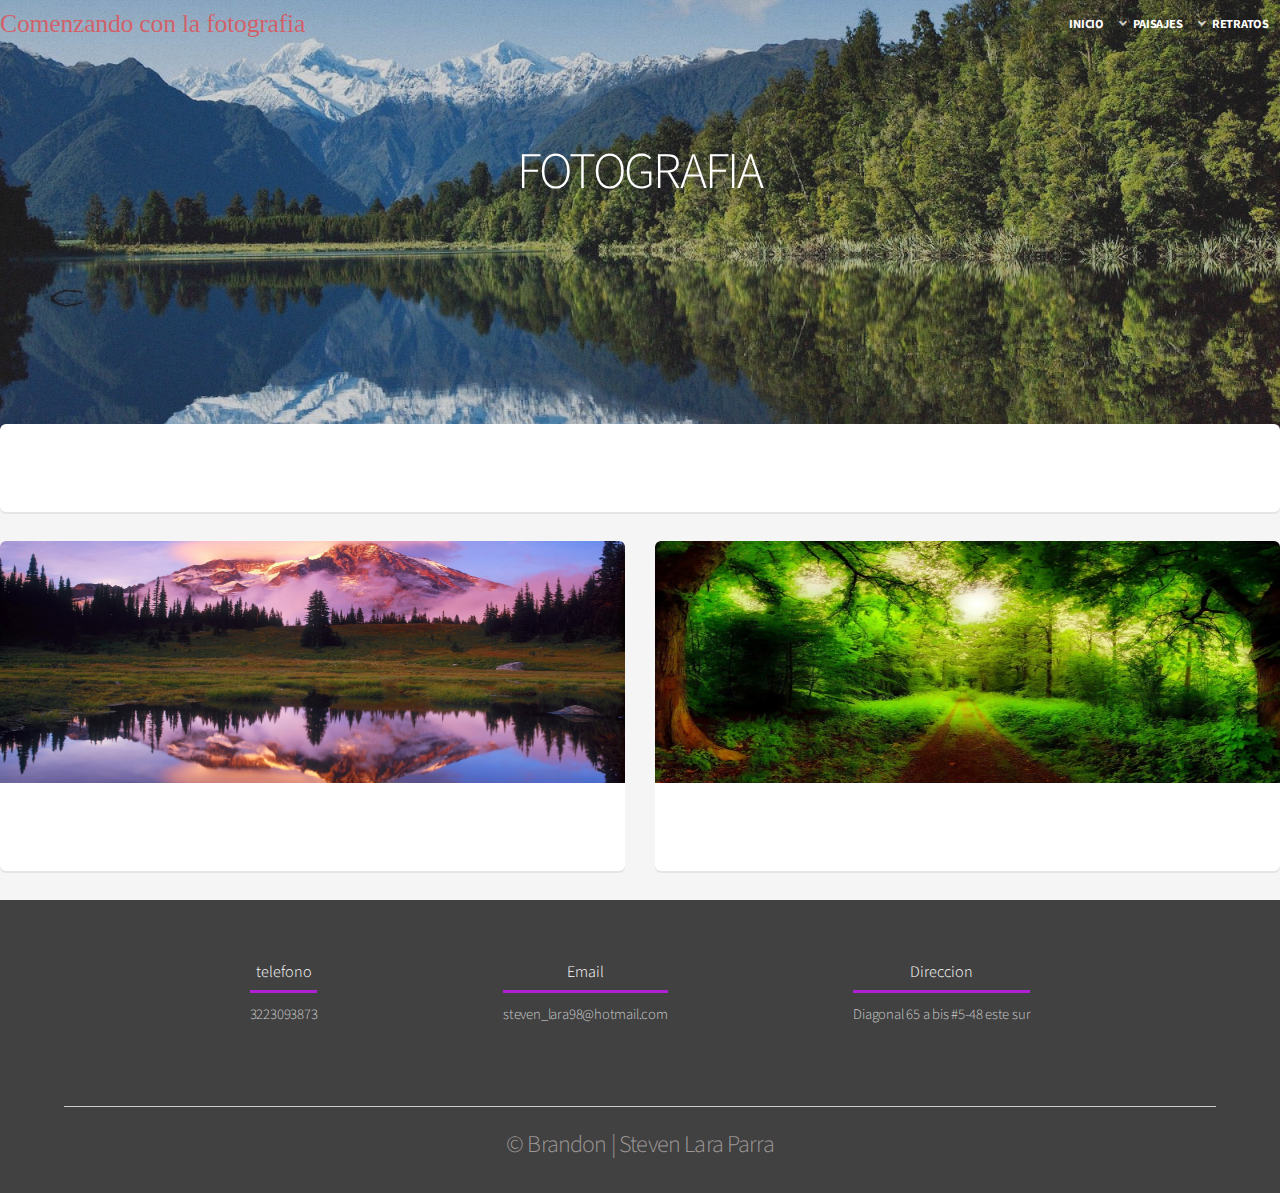
<file: INTENTO 3 EVALUACION CSS FINAL/index.html>
<!DOCTYPE HTML>
<html>
	<head>
		<title>Comenzando con la fotografia</title>
		<meta charset="utf-8" />
		<meta name="viewport" content="width=device-width, initial-scale=1, user-scalable=no" />
		<link rel="stylesheet" href="assets/css/main.css" />
	</head>
	<body class="landing is-preload">
		<div id="page-wrapper">

			<!-- Header -->
				<header id="header" class="alt">
					<a href="index.html" class="logo">Comenzando con la fotografia</a>
					
					<nav id="nav">
						<ul>
							<li><a href="index.html">Inicio</a></li>
							<li>
								<a href="paisajes.html" class="icon solid fa-angle-down">Paisajes</a>
							</li>
							<li>
								<a href="retratos.html" class="icon solid fa-angle-down">Retratos</a>
						  </li>
						</ul>
					</nav>
				</header>

			<!-- Banner -->
		  <section id="banner">
					<h2>FOTOGRAFIA</h2>
			<p></p>
</section>

			<!-- Main -->
				<section id="main" class="container">

					
						<span class="image featured"></span>
					</section>

					<section class="box special features"> </section>

					<div class="row">
						<div class="col-6 col-12-narrower">

							<section class="box special">
								<span class="image featured"><img src="images/4.jpg" alt="" width="432" height="242"  /></span>
								
								
								<ul class="actions special">
								  <li></li>
							  </ul>
						  </section>

						</div>
						<div class="col-6 col-12-narrower">

							<section class="box special">
								<span class="image featured"><img src="images/1.webp" alt="" width="432" height="242" /></span>
								
								
								<ul class="actions special">
								  <li></li>
							  </ul>
						  </section>

						</div>
					</div>
			<footer>
        <div class="contenedor-footer">
            <div class="content-foo">
                <h4>telefono</h4>
                <p>3223093873</p>
            </div>
            <div class="content-foo">
                <h4>Email</h4>
                <p>steven_lara98@hotmail.com</p>
            </div>
            <div class="content-foo">
                <h4>Direccion</h4>
                <p>Diagonal 65 a bis #5-48 este sur</p>
            </div>
        </div>
        <h2 class="titulo-final">&copy; Brandon | Steven Lara Parra</h2>
    </footer>

				</section>

			<!-- CTA -->
			<!-- Footer -->
		</div>

		<!-- Scripts -->
			<script src="assets/js/jquery.min.js"></script>
			<script src="assets/js/jquery.dropotron.min.js"></script>
			<script src="assets/js/jquery.scrollex.min.js"></script>
			<script src="assets/js/browser.min.js"></script>
			<script src="assets/js/breakpoints.min.js"></script>
			<script src="assets/js/util.js"></script>
			<script src="assets/js/main.js"></script>

	</body>
</html>
</file>
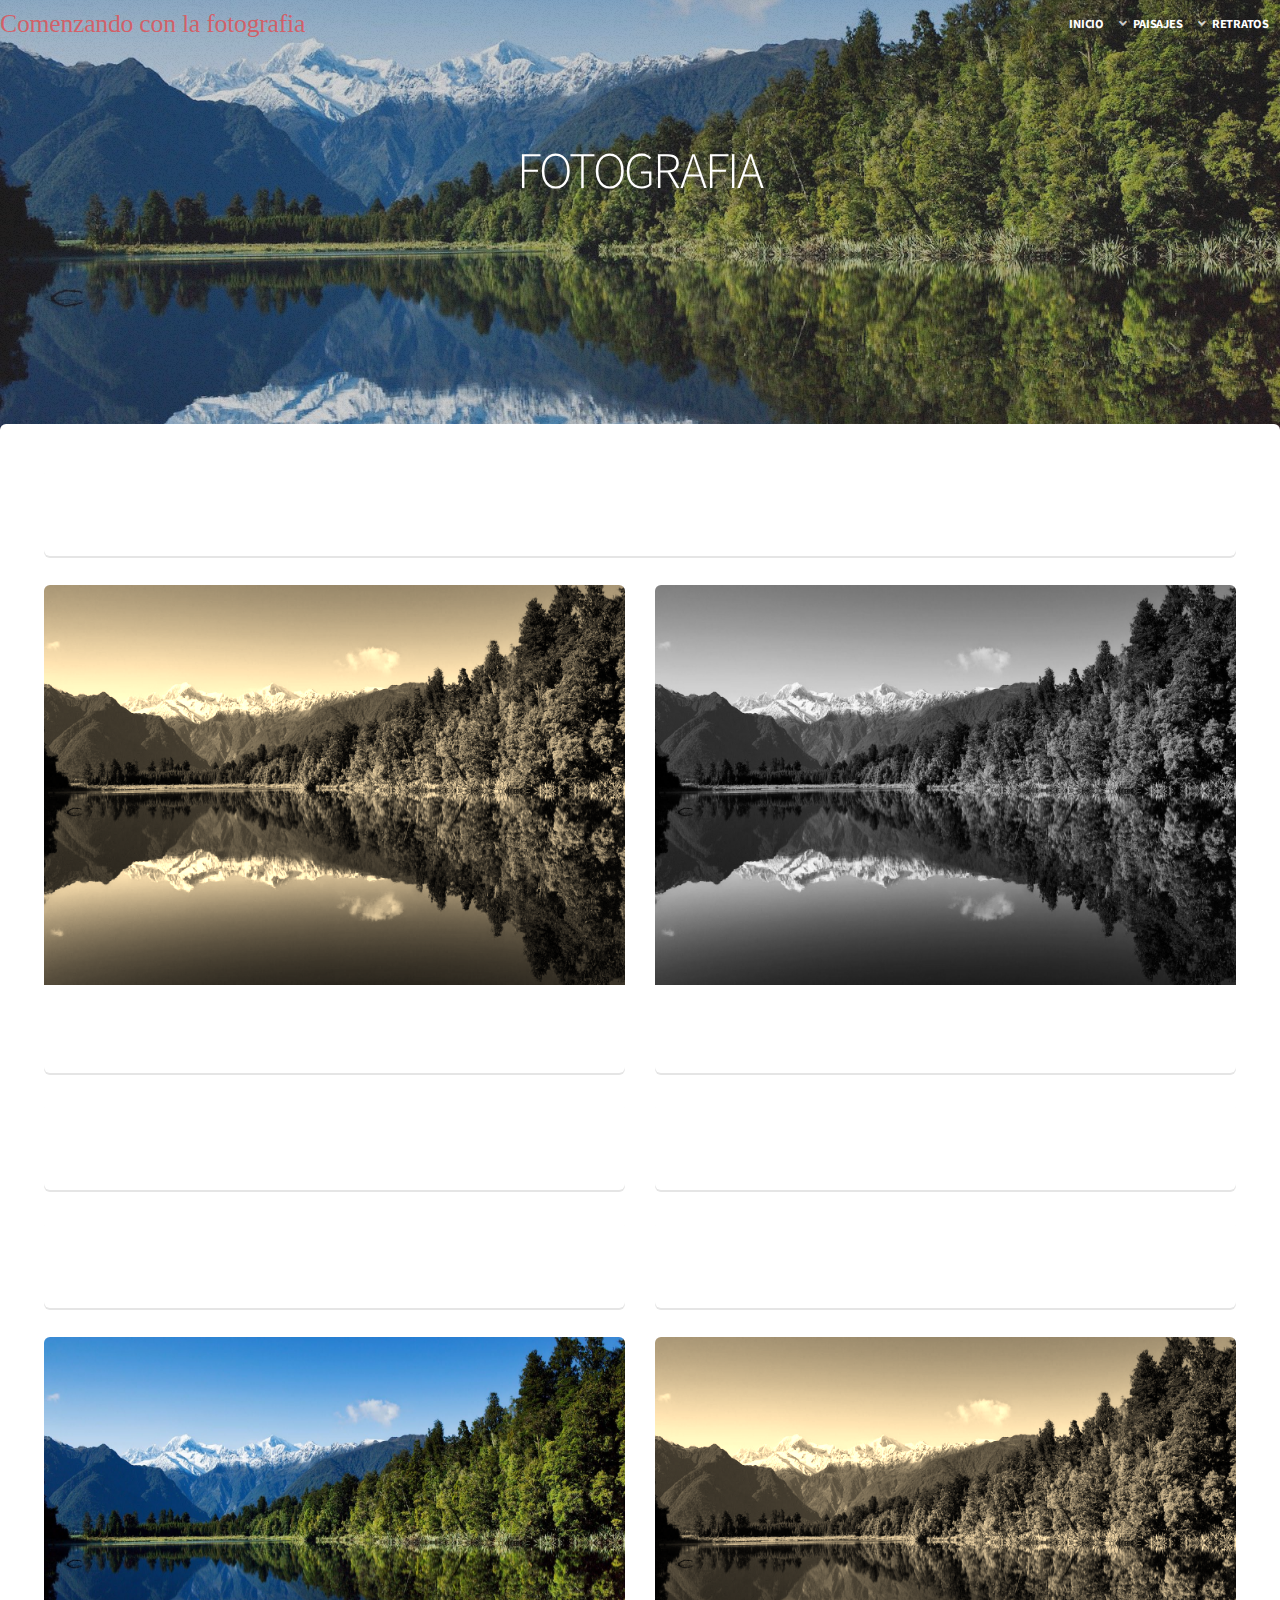
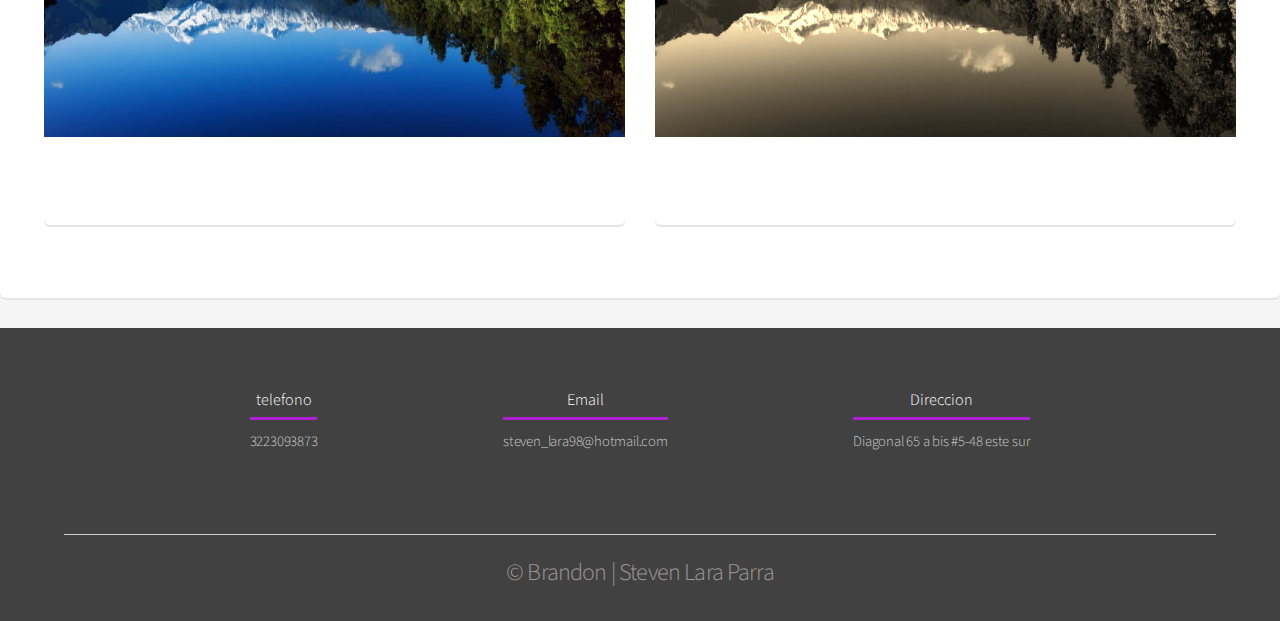
<file: INTENTO 3 EVALUACION CSS FINAL/paisajes.html>
<!DOCTYPE HTML>
<html>
	<head>
		<title>Comenzando con la fotografia</title>
		<meta charset="utf-8" />
		<meta name="viewport" content="width=device-width, initial-scale=1, user-scalable=no" />
		<link rel="stylesheet" href="assets/css/main.css" />
	</head>
	<body class="landing is-preload">
		<div id="page-wrapper">

			<!-- Header -->
				<header id="header" class="alt">
					<a href="index.html" class="logo">Comenzando con la fotografia</a>
					
					<nav id="nav">
						<ul>
							<li><a href="index.html">Inicio</a></li>
							<li>
								<a href="paisajes.html" class="icon solid fa-angle-down">Paisajes</a>
							</li>
							<li>
								<a href="retratos.html" class="icon solid fa-angle-down">Retratos</a>
						  </li>
						</ul>
						
					</nav>
				</header>

			<!-- Banner -->
		  <section id="banner">
					<h2>FOTOGRAFIA</h2>
			<p></p>
</section>

			<!-- Main -->
				<section id="main" class="container">

					
						<span class="image featured"></span>
					</section>

					<section class="box special features">
					<section class="box special features"> </section>

					<div class="row">
<div class="col-6 col-12-narrower">

		<section class="box special">
								<span class="image featured"><img src="images/banner.jpg" alt="" width="200" height="400" class="sepia" /></span>
								
								
		  <ul class="actions special">
								  <li></li>
							  </ul>
						  </section>
							
							
							
						<section class="box special">
								<span class="image featured"></span>
								
								
								<ul class="actions special">
								  <li></li>
						  </ul>
	  </section>
							<section class="box special">
								<span class="image featured"></span>
								
								
								<ul class="actions special">
								  <li></li>
							  </ul>
	  </section>
								<section class="box special">
								<span class="image featured"><img src="images/banner.jpg" alt="" width="200" height="400"  /></span>
								
								
								<ul class="actions special">
								  <li></li>
							  </ul>
						  </section>

						</div>
						<div class="col-6 col-12-narrower">

							<section class="box special">
								<span class="image featured"><img src="images/banner.jpg" alt="" width="200" height="400" class="gris" /></span>
								
								
							  <ul class="actions special">
								  <li></li>
							  </ul>
						  </section>
							
							
							
						<section class="box special">
								<span class="image featured"></span>
								
								
								<ul class="actions special">
								  <li></li>
						  </ul>
						  </section>
							<section class="box special">
								<span class="image featured"></span>
								
								
								<ul class="actions special">
								  <li></li>
							  </ul>
						  </section>
							<section class="box special">
								<span class="image featured"><img src="images/banner.jpg" alt="" width="200" height="400" class="sepia" /></span>
								
								
							  <ul class="actions special">
								  <li></li>
							  </ul>
						  </section>

						</div>
					</div>
			</section>
<footer>
    <div class="contenedor-footer">
            <div class="content-foo">
                <h4>telefono</h4>
                <p>3223093873</p>
            </div>
            <div class="content-foo">
                <h4>Email</h4>
                <p>steven_lara98@hotmail.com</p>
            </div>
            <div class="content-foo">
                <h4>Direccion</h4>
                <p>Diagonal 65 a bis #5-48 este sur</p>
            </div>
        </div>
        <h2 class="titulo-final">&copy; Brandon | Steven Lara Parra</h2>
    </footer>

				</section>

			<!-- CTA -->
			<!-- Footer -->
		</div>

		<!-- Scripts -->
			<script src="assets/js/jquery.min.js"></script>
			<script src="assets/js/jquery.dropotron.min.js"></script>
			<script src="assets/js/jquery.scrollex.min.js"></script>
			<script src="assets/js/browser.min.js"></script>
			<script src="assets/js/breakpoints.min.js"></script>
			<script src="assets/js/util.js"></script>
			<script src="assets/js/main.js"></script>

	</body>
</html>
</file>
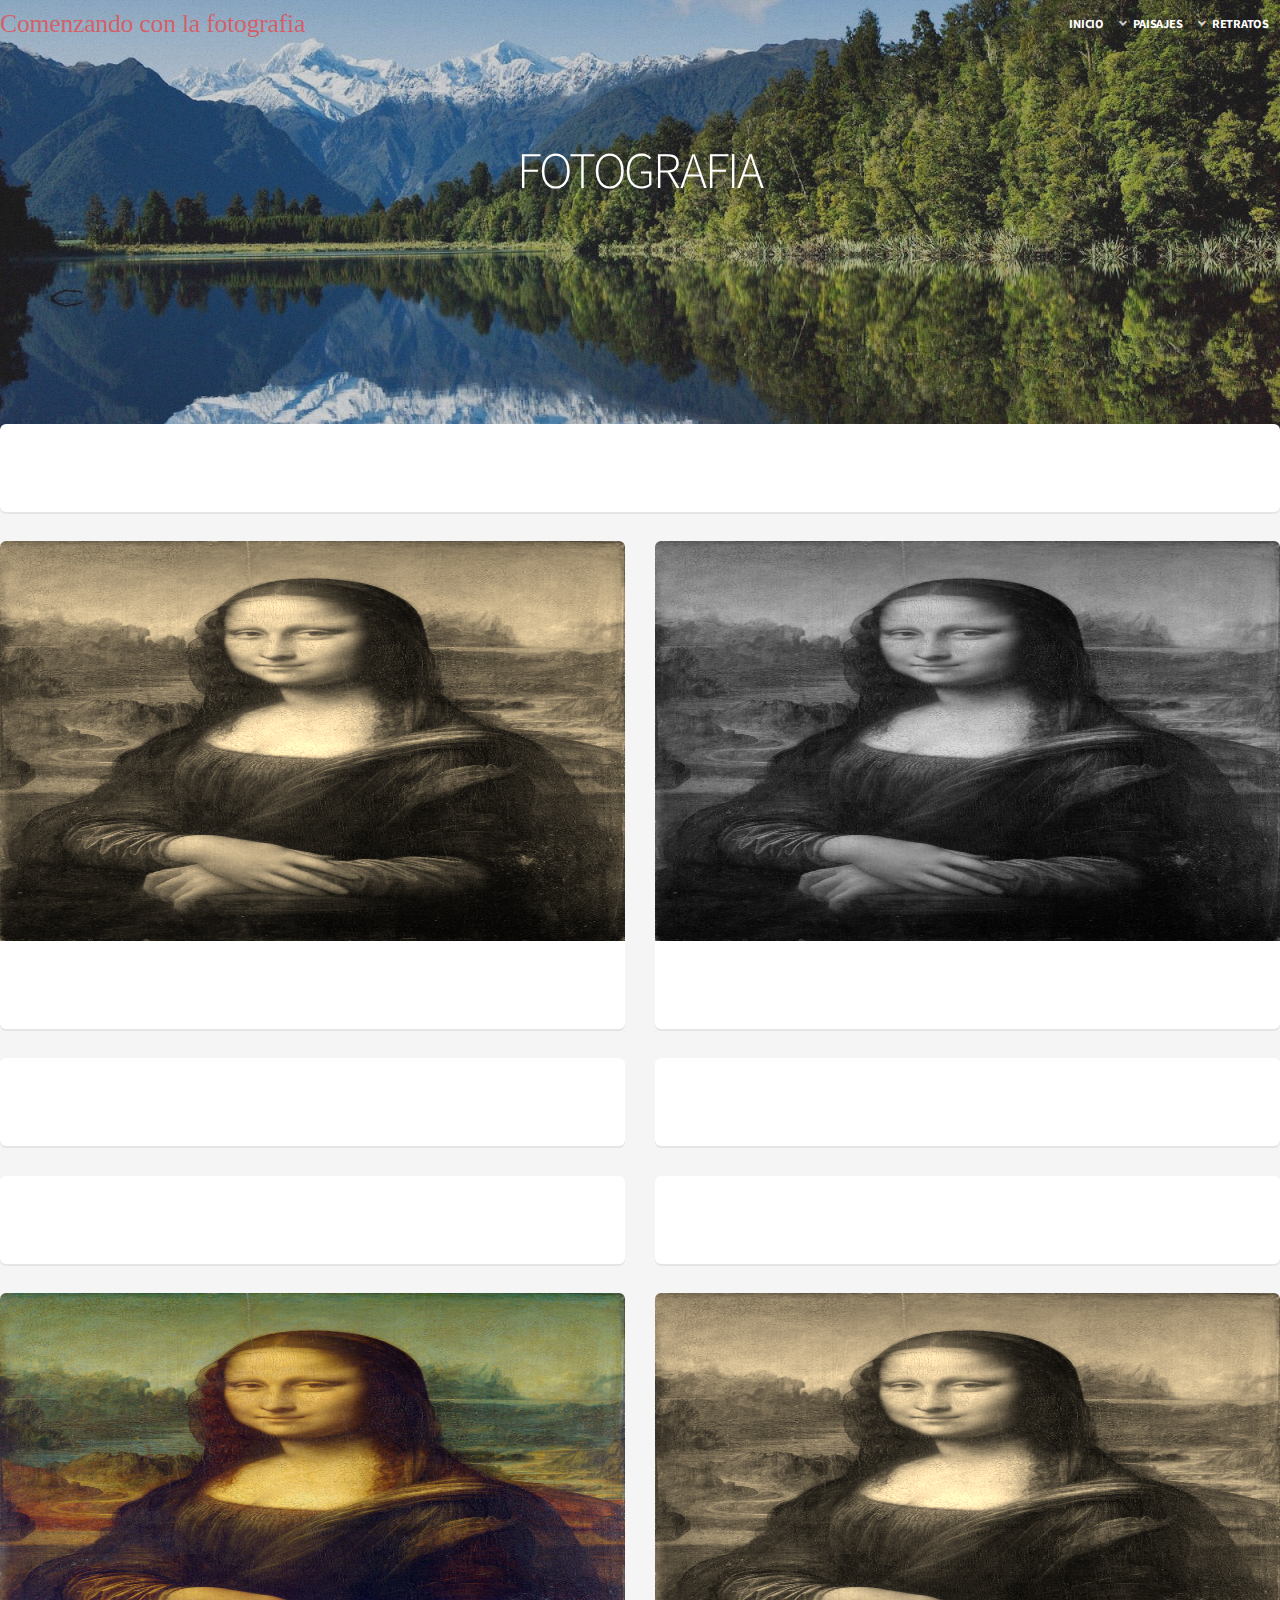
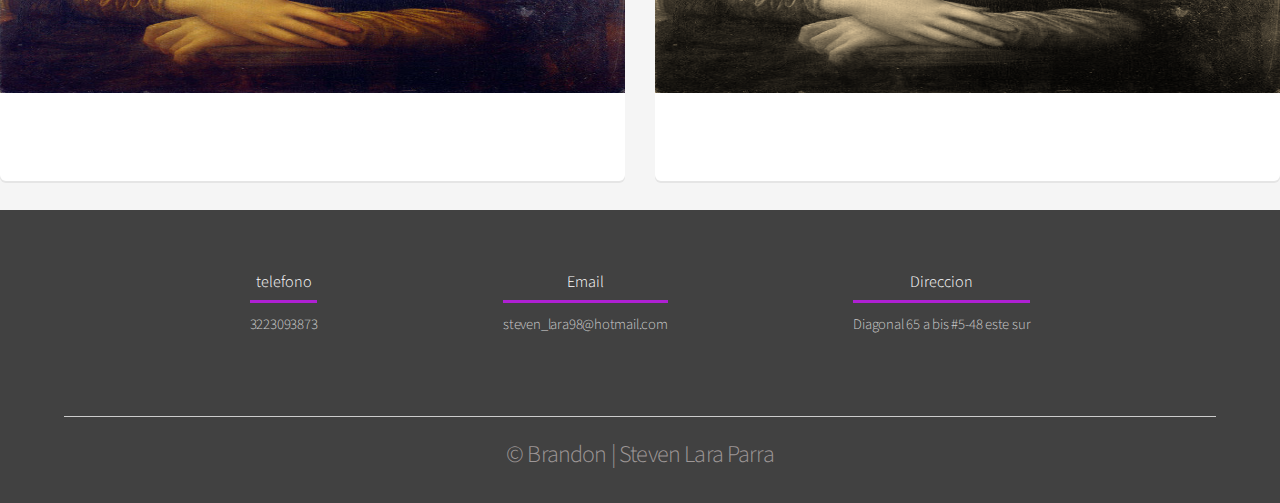
<file: INTENTO 3 EVALUACION CSS FINAL/retratos.html>
<!DOCTYPE HTML>
<!--
	Alpha by HTML5 UP
	html5up.net | @ajlkn
	Free for personal and commercial use under the CCA 3.0 license (html5up.net/license)
-->
<html>
	<head>
		<title>Comenzando con la fotografia</title>
		<meta charset="utf-8" />
		<meta name="viewport" content="width=device-width, initial-scale=1, user-scalable=no" />
		<link rel="stylesheet" href="assets/css/main.css" />
	</head>
	<body class="landing is-preload">
		<div id="page-wrapper">

			<!-- Header -->
				<header id="header" class="alt">
					<a href="index.html" class="logo">Comenzando con la fotografia</a>
					
					<nav id="nav">
						<ul>
							<li><a href="index.html">Inicio</a></li>
							<li>
								<a href="paisajes.html" class="icon solid fa-angle-down">Paisajes</a>
							</li>
							<li>
								<a href="retratos.html" class="icon solid fa-angle-down">Retratos</a>
						  </li>
						</ul>
					</nav>
				</header>

			<!-- Banner -->
		  <section id="banner">
					<h2>FOTOGRAFIA</h2>
			<p></p>
</section>

			<!-- Main -->
				<section id="main" class="container">

					
						<span class="image featured"></span>
					</section>

					<section class="box special features"> </section>

					<div class="row">
<div class="col-6 col-12-narrower">

		<section class="box special">
								<span class="image featured"><img src="images/mona1.jpg" alt="" width="200" height="400" class="sepia" /></span>
								
								
		  <ul class="actions special">
								  <li></li>
							  </ul>
						  </section>
							
							
							
						<section class="box special">
								<span class="image featured"></span>
								
								
								<ul class="actions special">
								  <li></li>
						  </ul>
	  </section>
							<section class="box special">
								<span class="image featured"></span>
								
								
								<ul class="actions special">
								  <li></li>
							  </ul>
	  </section>
								<section class="box special">
								<span class="image featured"><img src="images/mona1.jpg" alt="" width="200" height="400"  /></span>
								
								
								<ul class="actions special">
								  <li></li>
							  </ul>
						  </section>

						</div>
						<div class="col-6 col-12-narrower">

							<section class="box special">
								<span class="image featured"><img src="images/mona1.jpg" alt="" width="200" height="400" class="gris" /></span>
								
								
							  <ul class="actions special">
								  <li></li>
							  </ul>
						  </section>
							
							
							
						<section class="box special">
								<span class="image featured"></span>
								
								
								<ul class="actions special">
								  <li></li>
						  </ul>
						  </section>
							<section class="box special">
								<span class="image featured"></span>
								
								
								<ul class="actions special">
								  <li></li>
							  </ul>
						  </section>
							<section class="box special">
								<span class="image featured"><img src="images/mona1.jpg" alt="" width="200" height="400" class="sepia" /></span>
								
								
							  <ul class="actions special">
								  <li></li>
							  </ul>
						  </section>

						</div>
					</div>
			<footer>
        <div class="contenedor-footer">
            <div class="content-foo">
                <h4>telefono</h4>
                <p>3223093873</p>
            </div>
            <div class="content-foo">
                <h4>Email</h4>
                <p>steven_lara98@hotmail.com</p>
            </div>
            <div class="content-foo">
                <h4>Direccion</h4>
                <p>Diagonal 65 a bis #5-48 este sur</p>
            </div>
        </div>
        <h2 class="titulo-final">&copy; Brandon | Steven Lara Parra</h2>
    </footer>

				</section>

			<!-- CTA -->
			<!-- Footer -->
		</div>

		<!-- Scripts -->
			<script src="assets/js/jquery.min.js"></script>
			<script src="assets/js/jquery.dropotron.min.js"></script>
			<script src="assets/js/jquery.scrollex.min.js"></script>
			<script src="assets/js/browser.min.js"></script>
			<script src="assets/js/breakpoints.min.js"></script>
			<script src="assets/js/util.js"></script>
			<script src="assets/js/main.js"></script>

	</body>
</html>
</file>
<file: INTENTO 3 EVALUACION CSS FINAL/assets/css/main.css>
@import url("fontawesome-all.min.css");
@import url("https://fonts.googleapis.com/css?family=Source+Sans+Pro:300,400,300italic,400italic");

/*
	Alpha by HTML5 UP
	html5up.net | @ajlkn
	Free for personal and commercial use under the CCA 3.0 license (html5up.net/license)
*/

/* Reset */

/* Based on meyerweb.com/eric/tools/css/reset (v2.0 | 20110126 | License: public domain) */

	html, body, div, span, applet, object,
	iframe, h1, h2, h3, h4, h5, h6, p, blockquote,
	pre, a, abbr, acronym, address, big, cite,
	code, del, dfn, em, img, ins, kbd, q, s, samp,
	small, strike, strong, sub, sup, tt, var, b,
	u, i, center, dl, dt, dd, ol, ul, li, fieldset,
	form, label, legend, table, caption, tbody,
	tfoot, thead, tr, th, td, article, aside,
	canvas, details, embed, figure, figcaption,
	footer, header, hgroup, menu, nav, output, ruby,
	section, summary, time, mark, audio, video {
		margin: 0;
		padding: 0;
		border: 0;
		font-size: 100%;
		font: inherit;
		vertical-align: baseline;
	}

	article, aside, details, figcaption, figure,
	footer, header, hgroup, menu, nav, section {
		display: block;
	}

	body {
		line-height: 1;
	}

	ol, ul {
		list-style: none;
	}
#header .logo {
			font-family: 'Pacifico', cursive;
			display: inline-block;
			height: inherit;
			left: 0;
			line-height: inherit;
			margin: 0;
			padding: 0;
			position: absolute;
			top: 0;
			color: #e5474b.;
			font-size: 1.75em;
			text-transform: none;
			font-weight: normal;
			padding: 0;
		}

			#header .logo:hover {
				color: rgba(229, 71, 75, 0.75);
			}

		#header a {
			-moz-transition: color 0.2s ease-in-out;
			-webkit-transition: color 0.2s ease-in-out;
			-ms-transition: color 0.2s ease-in-out;
			transition: color 0.2s ease-in-out;
			display: inline-block;
			padding: 0 2em;
			color: #ffffff;
			text-decoration: none;
			text-transform: uppercase;
			font-weight: 700;
			font-size: .85em;
		}

			#header a:hover {
				color: rgba(255, 255, 255, 0.75);
			}

			#header a:last-child {
				padding-right: 0em;
			}

			@media screen and (max-width: 736px) {

				#header a {
					padding: 0 0.5em;
				}

			}

	@media screen and (max-width: 480px) {

		#header {
			min-width: 320px;
		}

	}


	blockquote, q {
		quotes: none;
	}
#header .logo {
			font-family: 'Pacifico', cursive;
			display: inline-block;
			height: inherit;
			left: 0;
			line-height: inherit;
			margin: 0;
			padding: 0;
			position: absolute;
			top: 0;
			color: #e5474b.;
			font-size: 1.75em;
			text-transform: none;
			font-weight: normal;
			padding: 0;
		}

			#header .logo:hover {
				color: rgba(229, 71, 75, 0.75);
			}

		#header a {
			-moz-transition: color 0.2s ease-in-out;
			-webkit-transition: color 0.2s ease-in-out;
			-ms-transition: color 0.2s ease-in-out;
			transition: color 0.2s ease-in-out;
			display: inline-block;
			padding: 0 2em;
			color: #ffffff;
			text-decoration: none;
			text-transform: uppercase;
			font-weight: 700;
			font-size: .85em;
		}

			#header a:hover {
				color: rgba(255, 255, 255, 0.75);
			}

			#header a:last-child {
				padding-right: 0em;
			}

			@media screen and (max-width: 736px) {

				#header a {
					padding: 0 0.5em;
				}

			}

	@media screen and (max-width: 480px) {

		#header {
			min-width: 320px;
		}

	}

		blockquote:before, blockquote:after, q:before, q:after {
			content: '';
			content: none;
		}

	table {
		border-collapse: collapse;
		border-spacing: 0;
	}
a:-webkit-any-link {
    color: -webkit-link;
    cursor: pointer;
    text-decoration: underline;
}

	body {
		-webkit-text-size-adjust: none;
	}

	mark {
		background-color: transparent;
		color: inherit;
	}

	input::-moz-focus-inner {
		border: 0;
		padding: 0;
	}

	input, select, textarea {
		-moz-appearance: none;
		-webkit-appearance: none;
		-ms-appearance: none;
		appearance: none;
	}

/* Basic */

	@-ms-viewport {
		width: device-width;
	}

	body {
		-ms-overflow-style: scrollbar;
	}

	@media screen and (max-width: 480px) {

		html, body {
			min-width: 320px;
		}

	}

	html {
		box-sizing: border-box;
	}

	*, *:before, *:after {
		box-sizing: inherit;
	}

	body {
		background: #f5f5f5;
	}

	body, input, select, textarea {
		color: #777;
		font-family: "Source Sans Pro", sans-serif;
		font-size: 16pt;
		font-weight: 300;
		line-height: 1.65em;
		letter-spacing: -0.015em;
	}

	a {
		-moz-transition: color 0.2s ease-in-out, border-bottom-color 0.2s ease-in-out;
		-webkit-transition: color 0.2s ease-in-out, border-bottom-color 0.2s ease-in-out;
		-ms-transition: color 0.2s ease-in-out, border-bottom-color 0.2s ease-in-out;
		transition: color 0.2s ease-in-out, border-bottom-color 0.2s ease-in-out;
		border-bottom: dotted 1px;
		color: #e89980;
		text-decoration: none;
	}

		a:hover {
			border-bottom-color: transparent;
		}

	strong, b {
		color: #646464;
		font-weight: 400;
	}

	em, i {
		font-style: italic;
	}

	p {
		margin: 0 0 2em 0;
	}

	h1, h2, h3, h4, h5, h6 {
		color: #646464;
		font-weight: 300;
		line-height: 1em;
		margin: 0 0 0.5em 0;
	}

		h1 a, h2 a, h3 a, h4 a, h5 a, h6 a {
			color: inherit;
			text-decoration: none;
		}

	h2 {
		font-size: 2.25em;
		line-height: 1.5em;
		letter-spacing: -0.035em;
	}

	h3 {
		font-size: 1.75em;
		line-height: 1.5em;
		letter-spacing: -0.025em;
	}

	h4 {
		font-size: 1.1em;
		line-height: 1.5em;
		letter-spacing: 0;
	}

	h5 {
		font-size: 0.9em;
		line-height: 1.5em;
		letter-spacing: 0;
	}

	h6 {
		font-size: 0.7em;
		line-height: 1.5em;
		letter-spacing: 0;
	}

	sub {
		font-size: 0.8em;
		position: relative;
		top: 0.5em;
	}

	sup {
		font-size: 0.8em;
		position: relative;
		top: -0.5em;
	}

	hr {
		border: 0;
		border-bottom: solid 2px #e5e5e5;
		margin: 2em 0;
	}

		hr.major {
			margin: 3em 0;
		}

	blockquote {
		border-left: solid 4px #e5e5e5;
		font-style: italic;
		margin: 0 0 2em 0;
		padding: 0.5em 0 0.5em 2em;
	}

	pre {
		-webkit-overflow-scrolling: touch;
		background: #f8f8f8;
		border-radius: 6px;
		border: solid 1px #e5e5e5;
		font-family: monospace;
		font-size: 0.9em;
		line-height: 1.75em;
		margin: 0 0 2em 0;
		overflow-x: auto;
		padding: 1em 1.5em;
	}

	code {
		background: #f8f8f8;
		border-radius: 6px;
		border: solid 1px #e5e5e5;
		font-family: monospace;
		font-size: 0.9em;
		margin: 0 0.25em;
		padding: 0.25em 0.65em;
	}

	.align-left {
		text-align: left;
	}

	.align-center {
		text-align: center;
	}

	.align-right {
		text-align: right;
	}

/* Row */

	.row {
		display: flex;
		flex-wrap: wrap;
		box-sizing: border-box;
		align-items: stretch;
	}

		.row > * {
			box-sizing: border-box;
		}

		.row.gtr-uniform > * > :last-child {
			margin-bottom: 0;
		}

		.row.aln-left {
			justify-content: flex-start;
		}

		.row.aln-center {
			justify-content: center;
		}

		.row.aln-right {
			justify-content: flex-end;
		}

		.row.aln-top {
			align-items: flex-start;
		}

		.row.aln-middle {
			align-items: center;
		}

		.row.aln-bottom {
			align-items: flex-end;
		}

		.row > .imp {
			order: -1;
		}

		.row > .col-1 {
			width: 8.33333%;
		}

		.row > .off-1 {
			margin-left: 8.33333%;
		}

		.row > .col-2 {
			width: 16.66667%;
		}

		.row > .off-2 {
			margin-left: 16.66667%;
		}

		.row > .col-3 {
			width: 25%;
		}

		.row > .off-3 {
			margin-left: 25%;
		}

		.row > .col-4 {
			width: 33.33333%;
		}

		.row > .off-4 {
			margin-left: 33.33333%;
		}

		.row > .col-5 {
			width: 41.66667%;
		}

		.row > .off-5 {
			margin-left: 41.66667%;
		}

		.row > .col-6 {
			width: 50%;
		}

		.row > .off-6 {
			margin-left: 50%;
		}

		.row > .col-7 {
			width: 58.33333%;
		}

		.row > .off-7 {
			margin-left: 58.33333%;
		}

		.row > .col-8 {
			width: 66.66667%;
		}

		.row > .off-8 {
			margin-left: 66.66667%;
		}

		.row > .col-9 {
			width: 75%;
		}

		.row > .off-9 {
			margin-left: 75%;
		}

		.row > .col-10 {
			width: 83.33333%;
		}

		.row > .off-10 {
			margin-left: 83.33333%;
		}

		.row > .col-11 {
			width: 91.66667%;
		}

		.row > .off-11 {
			margin-left: 91.66667%;
		}

		.row > .col-12 {
			width: 100%;
		}

		.row > .off-12 {
			margin-left: 100%;
		}

		.row.gtr-0 {
			margin-top: 0;
			margin-left: 0em;
		}

			.row.gtr-0 > * {
				padding: 0 0 0 0em;
			}

			.row.gtr-0.gtr-uniform {
				margin-top: 0em;
			}

				.row.gtr-0.gtr-uniform > * {
					padding-top: 0em;
				}

		.row.gtr-25 {
			margin-top: 0;
			margin-left: -0.5em;
		}

			.row.gtr-25 > * {
				padding: 0 0 0 0.5em;
			}

			.row.gtr-25.gtr-uniform {
				margin-top: -0.5em;
			}

				.row.gtr-25.gtr-uniform > * {
					padding-top: 0.5em;
				}

		.row.gtr-50 {
			margin-top: 0;
			margin-left: -1em;
		}

			.row.gtr-50 > * {
				padding: 0 0 0 1em;
			}

			.row.gtr-50.gtr-uniform {
				margin-top: -1em;
			}

				.row.gtr-50.gtr-uniform > * {
					padding-top: 1em;
				}

		.row {
			margin-top: 0;
			margin-left: -2em;
		}

			.row > * {
				padding: 0 0 0 2em;
			}

			.row.gtr-uniform {
				margin-top: -2em;
			}

				.row.gtr-uniform > * {
					padding-top: 2em;
				}

		.row.gtr-150 {
			margin-top: 0;
			margin-left: -3em;
		}

			.row.gtr-150 > * {
				padding: 0 0 0 3em;
			}

			.row.gtr-150.gtr-uniform {
				margin-top: -3em;
			}

				.row.gtr-150.gtr-uniform > * {
					padding-top: 3em;
				}

		.row.gtr-200 {
			margin-top: 0;
			margin-left: -4em;
		}

			.row.gtr-200 > * {
				padding: 0 0 0 4em;
			}

			.row.gtr-200.gtr-uniform {
				margin-top: -4em;
			}

				.row.gtr-200.gtr-uniform > * {
					padding-top: 4em;
				}

		@media screen and (max-width: 1680px) {

			.row {
				display: flex;
				flex-wrap: wrap;
				box-sizing: border-box;
				align-items: stretch;
			}

				.row > * {
					box-sizing: border-box;
				}

				.row.gtr-uniform > * > :last-child {
					margin-bottom: 0;
				}

				.row.aln-left {
					justify-content: flex-start;
				}

				.row.aln-center {
					justify-content: center;
				}

				.row.aln-right {
					justify-content: flex-end;
				}

				.row.aln-top {
					align-items: flex-start;
				}

				.row.aln-middle {
					align-items: center;
				}

				.row.aln-bottom {
					align-items: flex-end;
				}

				.row > .imp-wide {
					order: -1;
				}

				.row > .col-1-wide {
					width: 8.33333%;
				}

				.row > .off-1-wide {
					margin-left: 8.33333%;
				}

				.row > .col-2-wide {
					width: 16.66667%;
				}

				.row > .off-2-wide {
					margin-left: 16.66667%;
				}

				.row > .col-3-wide {
					width: 25%;
				}

				.row > .off-3-wide {
					margin-left: 25%;
				}

				.row > .col-4-wide {
					width: 33.33333%;
				}

				.row > .off-4-wide {
					margin-left: 33.33333%;
				}

				.row > .col-5-wide {
					width: 41.66667%;
				}

				.row > .off-5-wide {
					margin-left: 41.66667%;
				}

				.row > .col-6-wide {
					width: 50%;
				}

				.row > .off-6-wide {
					margin-left: 50%;
				}

				.row > .col-7-wide {
					width: 58.33333%;
				}

				.row > .off-7-wide {
					margin-left: 58.33333%;
				}

				.row > .col-8-wide {
					width: 66.66667%;
				}

				.row > .off-8-wide {
					margin-left: 66.66667%;
				}

				.row > .col-9-wide {
					width: 75%;
				}

				.row > .off-9-wide {
					margin-left: 75%;
				}

				.row > .col-10-wide {
					width: 83.33333%;
				}

				.row > .off-10-wide {
					margin-left: 83.33333%;
				}

				.row > .col-11-wide {
					width: 91.66667%;
				}

				.row > .off-11-wide {
					margin-left: 91.66667%;
				}

				.row > .col-12-wide {
					width: 100%;
				}

				.row > .off-12-wide {
					margin-left: 100%;
				}

				.row.gtr-0 {
					margin-top: 0;
					margin-left: 0em;
				}

					.row.gtr-0 > * {
						padding: 0 0 0 0em;
					}

					.row.gtr-0.gtr-uniform {
						margin-top: 0em;
					}

						.row.gtr-0.gtr-uniform > * {
							padding-top: 0em;
						}

				.row.gtr-25 {
					margin-top: 0;
					margin-left: -0.5em;
				}

					.row.gtr-25 > * {
						padding: 0 0 0 0.5em;
					}

					.row.gtr-25.gtr-uniform {
						margin-top: -0.5em;
					}

						.row.gtr-25.gtr-uniform > * {
							padding-top: 0.5em;
						}

				.row.gtr-50 {
					margin-top: 0;
					margin-left: -1em;
				}

					.row.gtr-50 > * {
						padding: 0 0 0 1em;
					}

					.row.gtr-50.gtr-uniform {
						margin-top: -1em;
					}

						.row.gtr-50.gtr-uniform > * {
							padding-top: 1em;
						}

				.row {
					margin-top: 0;
					margin-left: -2em;
				}

					.row > * {
						padding: 0 0 0 2em;
					}

					.row.gtr-uniform {
						margin-top: -2em;
					}

						.row.gtr-uniform > * {
							padding-top: 2em;
						}

				.row.gtr-150 {
					margin-top: 0;
					margin-left: -3em;
				}

					.row.gtr-150 > * {
						padding: 0 0 0 3em;
					}

					.row.gtr-150.gtr-uniform {
						margin-top: -3em;
					}

						.row.gtr-150.gtr-uniform > * {
							padding-top: 3em;
						}

				.row.gtr-200 {
					margin-top: 0;
					margin-left: -4em;
				}

					.row.gtr-200 > * {
						padding: 0 0 0 4em;
					}

					.row.gtr-200.gtr-uniform {
						margin-top: -4em;
					}

						.row.gtr-200.gtr-uniform > * {
							padding-top: 4em;
						}

		}

		@media screen and (max-width: 1280px) {

			.row {
				display: flex;
				flex-wrap: wrap;
				box-sizing: border-box;
				align-items: stretch;
			}

				.row > * {
					box-sizing: border-box;
				}

				.row.gtr-uniform > * > :last-child {
					margin-bottom: 0;
				}

				.row.aln-left {
					justify-content: flex-start;
				}

				.row.aln-center {
					justify-content: center;
				}

				.row.aln-right {
					justify-content: flex-end;
				}

				.row.aln-top {
					align-items: flex-start;
				}

				.row.aln-middle {
					align-items: center;
				}

				.row.aln-bottom {
					align-items: flex-end;
				}

				.row > .imp-normal {
					order: -1;
				}

				.row > .col-1-normal {
					width: 8.33333%;
				}

				.row > .off-1-normal {
					margin-left: 8.33333%;
				}

				.row > .col-2-normal {
					width: 16.66667%;
				}

				.row > .off-2-normal {
					margin-left: 16.66667%;
				}

				.row > .col-3-normal {
					width: 25%;
				}

				.row > .off-3-normal {
					margin-left: 25%;
				}

				.row > .col-4-normal {
					width: 33.33333%;
				}

				.row > .off-4-normal {
					margin-left: 33.33333%;
				}

				.row > .col-5-normal {
					width: 41.66667%;
				}

				.row > .off-5-normal {
					margin-left: 41.66667%;
				}

				.row > .col-6-normal {
					width: 50%;
				}

				.row > .off-6-normal {
					margin-left: 50%;
				}

				.row > .col-7-normal {
					width: 58.33333%;
				}

				.row > .off-7-normal {
					margin-left: 58.33333%;
				}

				.row > .col-8-normal {
					width: 66.66667%;
				}

				.row > .off-8-normal {
					margin-left: 66.66667%;
				}

				.row > .col-9-normal {
					width: 75%;
				}

				.row > .off-9-normal {
					margin-left: 75%;
				}

				.row > .col-10-normal {
					width: 83.33333%;
				}

				.row > .off-10-normal {
					margin-left: 83.33333%;
				}

				.row > .col-11-normal {
					width: 91.66667%;
				}

				.row > .off-11-normal {
					margin-left: 91.66667%;
				}

				.row > .col-12-normal {
					width: 100%;
				}

				.row > .off-12-normal {
					margin-left: 100%;
				}

				.row.gtr-0 {
					margin-top: 0;
					margin-left: 0em;
				}

					.row.gtr-0 > * {
						padding: 0 0 0 0em;
					}

					.row.gtr-0.gtr-uniform {
						margin-top: 0em;
					}

						.row.gtr-0.gtr-uniform > * {
							padding-top: 0em;
						}

				.row.gtr-25 {
					margin-top: 0;
					margin-left: -0.5em;
				}

					.row.gtr-25 > * {
						padding: 0 0 0 0.5em;
					}

					.row.gtr-25.gtr-uniform {
						margin-top: -0.5em;
					}

						.row.gtr-25.gtr-uniform > * {
							padding-top: 0.5em;
						}

				.row.gtr-50 {
					margin-top: 0;
					margin-left: -1em;
				}

					.row.gtr-50 > * {
						padding: 0 0 0 1em;
					}

					.row.gtr-50.gtr-uniform {
						margin-top: -1em;
					}

						.row.gtr-50.gtr-uniform > * {
							padding-top: 1em;
						}

				.row {
					margin-top: 0;
					margin-left: -2em;
				}

					.row > * {
						padding: 0 0 0 2em;
					}

					.row.gtr-uniform {
						margin-top: -2em;
					}

						.row.gtr-uniform > * {
							padding-top: 2em;
						}

				.row.gtr-150 {
					margin-top: 0;
					margin-left: -3em;
				}

					.row.gtr-150 > * {
						padding: 0 0 0 3em;
					}

					.row.gtr-150.gtr-uniform {
						margin-top: -3em;
					}

						.row.gtr-150.gtr-uniform > * {
							padding-top: 3em;
						}

				.row.gtr-200 {
					margin-top: 0;
					margin-left: -4em;
				}

					.row.gtr-200 > * {
						padding: 0 0 0 4em;
					}

					.row.gtr-200.gtr-uniform {
						margin-top: -4em;
					}

						.row.gtr-200.gtr-uniform > * {
							padding-top: 4em;
						}

		}

		@media screen and (max-width: 980px) {

			.row {
				display: flex;
				flex-wrap: wrap;
				box-sizing: border-box;
				align-items: stretch;
			}

				.row > * {
					box-sizing: border-box;
				}

				.row.gtr-uniform > * > :last-child {
					margin-bottom: 0;
				}

				.row.aln-left {
					justify-content: flex-start;
				}

				.row.aln-center {
					justify-content: center;
				}

				.row.aln-right {
					justify-content: flex-end;
				}

				.row.aln-top {
					align-items: flex-start;
				}

				.row.aln-middle {
					align-items: center;
				}

				.row.aln-bottom {
					align-items: flex-end;
				}

				.row > .imp-narrow {
					order: -1;
				}

				.row > .col-1-narrow {
					width: 8.33333%;
				}

				.row > .off-1-narrow {
					margin-left: 8.33333%;
				}

				.row > .col-2-narrow {
					width: 16.66667%;
				}

				.row > .off-2-narrow {
					margin-left: 16.66667%;
				}

				.row > .col-3-narrow {
					width: 25%;
				}

				.row > .off-3-narrow {
					margin-left: 25%;
				}

				.row > .col-4-narrow {
					width: 33.33333%;
				}

				.row > .off-4-narrow {
					margin-left: 33.33333%;
				}

				.row > .col-5-narrow {
					width: 41.66667%;
				}

				.row > .off-5-narrow {
					margin-left: 41.66667%;
				}

				.row > .col-6-narrow {
					width: 50%;
				}

				.row > .off-6-narrow {
					margin-left: 50%;
				}

				.row > .col-7-narrow {
					width: 58.33333%;
				}

				.row > .off-7-narrow {
					margin-left: 58.33333%;
				}

				.row > .col-8-narrow {
					width: 66.66667%;
				}

				.row > .off-8-narrow {
					margin-left: 66.66667%;
				}

				.row > .col-9-narrow {
					width: 75%;
				}

				.row > .off-9-narrow {
					margin-left: 75%;
				}

				.row > .col-10-narrow {
					width: 83.33333%;
				}

				.row > .off-10-narrow {
					margin-left: 83.33333%;
				}

				.row > .col-11-narrow {
					width: 91.66667%;
				}

				.row > .off-11-narrow {
					margin-left: 91.66667%;
				}

				.row > .col-12-narrow {
					width: 100%;
				}

				.row > .off-12-narrow {
					margin-left: 100%;
				}

				.row.gtr-0 {
					margin-top: 0;
					margin-left: 0em;
				}

					.row.gtr-0 > * {
						padding: 0 0 0 0em;
					}

					.row.gtr-0.gtr-uniform {
						margin-top: 0em;
					}

						.row.gtr-0.gtr-uniform > * {
							padding-top: 0em;
						}

				.row.gtr-25 {
					margin-top: 0;
					margin-left: -0.5em;
				}

					.row.gtr-25 > * {
						padding: 0 0 0 0.5em;
					}

					.row.gtr-25.gtr-uniform {
						margin-top: -0.5em;
					}

						.row.gtr-25.gtr-uniform > * {
							padding-top: 0.5em;
						}

				.row.gtr-50 {
					margin-top: 0;
					margin-left: -1em;
				}

					.row.gtr-50 > * {
						padding: 0 0 0 1em;
					}

					.row.gtr-50.gtr-uniform {
						margin-top: -1em;
					}

						.row.gtr-50.gtr-uniform > * {
							padding-top: 1em;
						}

				.row {
					margin-top: 0;
					margin-left: -2em;
				}

					.row > * {
						padding: 0 0 0 2em;
					}

					.row.gtr-uniform {
						margin-top: -2em;
					}

						.row.gtr-uniform > * {
							padding-top: 2em;
						}

				.row.gtr-150 {
					margin-top: 0;
					margin-left: -3em;
				}

					.row.gtr-150 > * {
						padding: 0 0 0 3em;
					}

					.row.gtr-150.gtr-uniform {
						margin-top: -3em;
					}

						.row.gtr-150.gtr-uniform > * {
							padding-top: 3em;
						}

				.row.gtr-200 {
					margin-top: 0;
					margin-left: -4em;
				}

					.row.gtr-200 > * {
						padding: 0 0 0 4em;
					}

					.row.gtr-200.gtr-uniform {
						margin-top: -4em;
					}

						.row.gtr-200.gtr-uniform > * {
							padding-top: 4em;
						}

		}

		@media screen and (max-width: 840px) {

			.row {
				display: flex;
				flex-wrap: wrap;
				box-sizing: border-box;
				align-items: stretch;
			}

				.row > * {
					box-sizing: border-box;
				}

				.row.gtr-uniform > * > :last-child {
					margin-bottom: 0;
				}

				.row.aln-left {
					justify-content: flex-start;
				}

				.row.aln-center {
					justify-content: center;
				}

				.row.aln-right {
					justify-content: flex-end;
				}

				.row.aln-top {
					align-items: flex-start;
				}

				.row.aln-middle {
					align-items: center;
				}

				.row.aln-bottom {
					align-items: flex-end;
				}

				.row > .imp-narrower {
					order: -1;
				}

				.row > .col-1-narrower {
					width: 8.33333%;
				}

				.row > .off-1-narrower {
					margin-left: 8.33333%;
				}

				.row > .col-2-narrower {
					width: 16.66667%;
				}

				.row > .off-2-narrower {
					margin-left: 16.66667%;
				}

				.row > .col-3-narrower {
					width: 25%;
				}

				.row > .off-3-narrower {
					margin-left: 25%;
				}

				.row > .col-4-narrower {
					width: 33.33333%;
				}

				.row > .off-4-narrower {
					margin-left: 33.33333%;
				}

				.row > .col-5-narrower {
					width: 41.66667%;
				}

				.row > .off-5-narrower {
					margin-left: 41.66667%;
				}

				.row > .col-6-narrower {
					width: 50%;
				}

				.row > .off-6-narrower {
					margin-left: 50%;
				}

				.row > .col-7-narrower {
					width: 58.33333%;
				}

				.row > .off-7-narrower {
					margin-left: 58.33333%;
				}

				.row > .col-8-narrower {
					width: 66.66667%;
				}

				.row > .off-8-narrower {
					margin-left: 66.66667%;
				}

				.row > .col-9-narrower {
					width: 75%;
				}

				.row > .off-9-narrower {
					margin-left: 75%;
				}

				.row > .col-10-narrower {
					width: 83.33333%;
				}

				.row > .off-10-narrower {
					margin-left: 83.33333%;
				}

				.row > .col-11-narrower {
					width: 91.66667%;
				}

				.row > .off-11-narrower {
					margin-left: 91.66667%;
				}

				.row > .col-12-narrower {
					width: 100%;
				}

				.row > .off-12-narrower {
					margin-left: 100%;
				}

				.row.gtr-0 {
					margin-top: 0;
					margin-left: 0em;
				}

					.row.gtr-0 > * {
						padding: 0 0 0 0em;
					}

					.row.gtr-0.gtr-uniform {
						margin-top: 0em;
					}

						.row.gtr-0.gtr-uniform > * {
							padding-top: 0em;
						}

				.row.gtr-25 {
					margin-top: 0;
					margin-left: -0.5em;
				}

					.row.gtr-25 > * {
						padding: 0 0 0 0.5em;
					}

					.row.gtr-25.gtr-uniform {
						margin-top: -0.5em;
					}

						.row.gtr-25.gtr-uniform > * {
							padding-top: 0.5em;
						}

				.row.gtr-50 {
					margin-top: 0;
					margin-left: -1em;
				}

					.row.gtr-50 > * {
						padding: 0 0 0 1em;
					}

					.row.gtr-50.gtr-uniform {
						margin-top: -1em;
					}

						.row.gtr-50.gtr-uniform > * {
							padding-top: 1em;
						}

				.row {
					margin-top: 0;
					margin-left: -2em;
				}

					.row > * {
						padding: 0 0 0 2em;
					}

					.row.gtr-uniform {
						margin-top: -2em;
					}

						.row.gtr-uniform > * {
							padding-top: 2em;
						}

				.row.gtr-150 {
					margin-top: 0;
					margin-left: -3em;
				}

					.row.gtr-150 > * {
						padding: 0 0 0 3em;
					}

					.row.gtr-150.gtr-uniform {
						margin-top: -3em;
					}

						.row.gtr-150.gtr-uniform > * {
							padding-top: 3em;
						}

				.row.gtr-200 {
					margin-top: 0;
					margin-left: -4em;
				}

					.row.gtr-200 > * {
						padding: 0 0 0 4em;
					}

					.row.gtr-200.gtr-uniform {
						margin-top: -4em;
					}

						.row.gtr-200.gtr-uniform > * {
							padding-top: 4em;
						}

		}

		@media screen and (max-width: 736px) {

			.row {
				display: flex;
				flex-wrap: wrap;
				box-sizing: border-box;
				align-items: stretch;
			}

				.row > * {
					box-sizing: border-box;
				}

				.row.gtr-uniform > * > :last-child {
					margin-bottom: 0;
				}

				.row.aln-left {
					justify-content: flex-start;
				}

				.row.aln-center {
					justify-content: center;
				}

				.row.aln-right {
					justify-content: flex-end;
				}

				.row.aln-top {
					align-items: flex-start;
				}

				.row.aln-middle {
					align-items: center;
				}

				.row.aln-bottom {
					align-items: flex-end;
				}

				.row > .imp-mobile {
					order: -1;
				}

				.row > .col-1-mobile {
					width: 8.33333%;
				}

				.row > .off-1-mobile {
					margin-left: 8.33333%;
				}

				.row > .col-2-mobile {
					width: 16.66667%;
				}

				.row > .off-2-mobile {
					margin-left: 16.66667%;
				}

				.row > .col-3-mobile {
					width: 25%;
				}

				.row > .off-3-mobile {
					margin-left: 25%;
				}

				.row > .col-4-mobile {
					width: 33.33333%;
				}

				.row > .off-4-mobile {
					margin-left: 33.33333%;
				}

				.row > .col-5-mobile {
					width: 41.66667%;
				}

				.row > .off-5-mobile {
					margin-left: 41.66667%;
				}

				.row > .col-6-mobile {
					width: 50%;
				}

				.row > .off-6-mobile {
					margin-left: 50%;
				}

				.row > .col-7-mobile {
					width: 58.33333%;
				}

				.row > .off-7-mobile {
					margin-left: 58.33333%;
				}

				.row > .col-8-mobile {
					width: 66.66667%;
				}

				.row > .off-8-mobile {
					margin-left: 66.66667%;
				}

				.row > .col-9-mobile {
					width: 75%;
				}

				.row > .off-9-mobile {
					margin-left: 75%;
				}

				.row > .col-10-mobile {
					width: 83.33333%;
				}

				.row > .off-10-mobile {
					margin-left: 83.33333%;
				}

				.row > .col-11-mobile {
					width: 91.66667%;
				}

				.row > .off-11-mobile {
					margin-left: 91.66667%;
				}

				.row > .col-12-mobile {
					width: 100%;
				}

				.row > .off-12-mobile {
					margin-left: 100%;
				}

				.row.gtr-0 {
					margin-top: 0;
					margin-left: 0em;
				}

					.row.gtr-0 > * {
						padding: 0 0 0 0em;
					}

					.row.gtr-0.gtr-uniform {
						margin-top: 0em;
					}

						.row.gtr-0.gtr-uniform > * {
							padding-top: 0em;
						}

				.row.gtr-25 {
					margin-top: 0;
					margin-left: -0.5em;
				}

					.row.gtr-25 > * {
						padding: 0 0 0 0.5em;
					}

					.row.gtr-25.gtr-uniform {
						margin-top: -0.5em;
					}

						.row.gtr-25.gtr-uniform > * {
							padding-top: 0.5em;
						}

				.row.gtr-50 {
					margin-top: 0;
					margin-left: -1em;
				}

					.row.gtr-50 > * {
						padding: 0 0 0 1em;
					}

					.row.gtr-50.gtr-uniform {
						margin-top: -1em;
					}

						.row.gtr-50.gtr-uniform > * {
							padding-top: 1em;
						}

				.row {
					margin-top: 0;
					margin-left: -2em;
				}

					.row > * {
						padding: 0 0 0 2em;
					}

					.row.gtr-uniform {
						margin-top: -2em;
					}

						.row.gtr-uniform > * {
							padding-top: 2em;
						}

				.row.gtr-150 {
					margin-top: 0;
					margin-left: -3em;
				}

					.row.gtr-150 > * {
						padding: 0 0 0 3em;
					}

					.row.gtr-150.gtr-uniform {
						margin-top: -3em;
					}

						.row.gtr-150.gtr-uniform > * {
							padding-top: 3em;
						}

				.row.gtr-200 {
					margin-top: 0;
					margin-left: -4em;
				}

					.row.gtr-200 > * {
						padding: 0 0 0 4em;
					}

					.row.gtr-200.gtr-uniform {
						margin-top: -4em;
					}

						.row.gtr-200.gtr-uniform > * {
							padding-top: 4em;
						}

		}

		@media screen and (max-width: 480px) {

			.row {
				display: flex;
				flex-wrap: wrap;
				box-sizing: border-box;
				align-items: stretch;
			}

				.row > * {
					box-sizing: border-box;
				}

				.row.gtr-uniform > * > :last-child {
					margin-bottom: 0;
				}

				.row.aln-left {
					justify-content: flex-start;
				}

				.row.aln-center {
					justify-content: center;
				}

				.row.aln-right {
					justify-content: flex-end;
				}

				.row.aln-top {
					align-items: flex-start;
				}

				.row.aln-middle {
					align-items: center;
				}

				.row.aln-bottom {
					align-items: flex-end;
				}

				.row > .imp-mobilep {
					order: -1;
				}

				.row > .col-1-mobilep {
					width: 8.33333%;
				}

				.row > .off-1-mobilep {
					margin-left: 8.33333%;
				}

				.row > .col-2-mobilep {
					width: 16.66667%;
				}

				.row > .off-2-mobilep {
					margin-left: 16.66667%;
				}

				.row > .col-3-mobilep {
					width: 25%;
				}

				.row > .off-3-mobilep {
					margin-left: 25%;
				}

				.row > .col-4-mobilep {
					width: 33.33333%;
				}

				.row > .off-4-mobilep {
					margin-left: 33.33333%;
				}

				.row > .col-5-mobilep {
					width: 41.66667%;
				}

				.row > .off-5-mobilep {
					margin-left: 41.66667%;
				}

				.row > .col-6-mobilep {
					width: 50%;
				}

				.row > .off-6-mobilep {
					margin-left: 50%;
				}

				.row > .col-7-mobilep {
					width: 58.33333%;
				}

				.row > .off-7-mobilep {
					margin-left: 58.33333%;
				}

				.row > .col-8-mobilep {
					width: 66.66667%;
				}

				.row > .off-8-mobilep {
					margin-left: 66.66667%;
				}

				.row > .col-9-mobilep {
					width: 75%;
				}

				.row > .off-9-mobilep {
					margin-left: 75%;
				}

				.row > .col-10-mobilep {
					width: 83.33333%;
				}

				.row > .off-10-mobilep {
					margin-left: 83.33333%;
				}

				.row > .col-11-mobilep {
					width: 91.66667%;
				}

				.row > .off-11-mobilep {
					margin-left: 91.66667%;
				}

				.row > .col-12-mobilep {
					width: 100%;
				}

				.row > .off-12-mobilep {
					margin-left: 100%;
				}

				.row.gtr-0 {
					margin-top: 0;
					margin-left: 0em;
				}

					.row.gtr-0 > * {
						padding: 0 0 0 0em;
					}

					.row.gtr-0.gtr-uniform {
						margin-top: 0em;
					}

						.row.gtr-0.gtr-uniform > * {
							padding-top: 0em;
						}

				.row.gtr-25 {
					margin-top: 0;
					margin-left: -0.5em;
				}

					.row.gtr-25 > * {
						padding: 0 0 0 0.5em;
					}

					.row.gtr-25.gtr-uniform {
						margin-top: -0.5em;
					}

						.row.gtr-25.gtr-uniform > * {
							padding-top: 0.5em;
						}

				.row.gtr-50 {
					margin-top: 0;
					margin-left: -1em;
				}

					.row.gtr-50 > * {
						padding: 0 0 0 1em;
					}

					.row.gtr-50.gtr-uniform {
						margin-top: -1em;
					}

						.row.gtr-50.gtr-uniform > * {
							padding-top: 1em;
						}

				.row {
					margin-top: 0;
					margin-left: -2em;
				}

					.row > * {
						padding: 0 0 0 2em;
					}

					.row.gtr-uniform {
						margin-top: -2em;
					}

						.row.gtr-uniform > * {
							padding-top: 2em;
						}

				.row.gtr-150 {
					margin-top: 0;
					margin-left: -3em;
				}

					.row.gtr-150 > * {
						padding: 0 0 0 3em;
					}

					.row.gtr-150.gtr-uniform {
						margin-top: -3em;
					}

						.row.gtr-150.gtr-uniform > * {
							padding-top: 3em;
						}

				.row.gtr-200 {
					margin-top: 0;
					margin-left: -4em;
				}

					.row.gtr-200 > * {
						padding: 0 0 0 4em;
					}

					.row.gtr-200.gtr-uniform {
						margin-top: -4em;
					}

						.row.gtr-200.gtr-uniform > * {
							padding-top: 4em;
						}

		}

/* Container */

	.container {
		margin: 0 auto;
		max-width: calc(100% - 5em);
		width: 60em;
	}

		.container.xsmall {
			width: 15em;
		}

		.container.small {
			width: 30em;
		}

		.container.medium {
			width: 45em;
		}

		.container.large {
			width: 75em;
		}

		.container.xlarge {
			width: 90em;
		}

		.container.max {
			width: 100%;
		}

		@media screen and (max-width: 840px) {

			.container {
				width: 100% !important;
			}

		}

		@media screen and (max-width: 736px) {

			.container {
				max-width: 100%;
			}

		}

/* Section/Article */

	section.special, article.special {
		text-align: center;
	}

	header p {
		color: #999;
		position: relative;
		margin: 0 0 1.5em 0;
		font-style: italic;
	}

	header h2 + p {
		font-size: 1.25em;
		margin-top: -1em;
		line-height: 1.5em;
	}

	header h3 + p {
		font-size: 1.1em;
		margin-top: -0.85em;
		line-height: 1.5em;
	}

	header h4 + p,
	header h5 + p,
	header h6 + p {
		font-size: 0.8em;
		margin-top: -0.5em;
		line-height: 1.5em;
	}

	header.major {
		padding: 1em 0;
		text-align: center;
	}

		header.major h2 {
			margin: 0;
		}

		header.major p {
			display: inline-block;
			border-top: solid 2px #e5e5e5;
			color: #777;
			margin: 1.5em 0 0 0;
			padding: 1.5em 0 0 0;
			font-style: normal;
		}

/* Form */

	form {
		margin: 0 0 2em 0;
	}

	label {
		color: #646464;
		display: block;
		font-size: 0.9em;
		font-weight: 300;
		margin: 0 0 1em 0;
	}

	input[type="text"],
	input[type="password"],
	input[type="email"],
	select,
	textarea {
		-moz-appearance: none;
		-webkit-appearance: none;
		-ms-appearance: none;
		appearance: none;
		background-color: #f8f8f8;
		border-radius: 6px;
		border: solid 1px #e5e5e5;
		color: inherit;
		display: block;
		outline: 0;
		padding: 0 1em;
		text-decoration: none;
		width: 100%;
	}

		input[type="text"]:invalid,
		input[type="password"]:invalid,
		input[type="email"]:invalid,
		select:invalid,
		textarea:invalid {
			box-shadow: none;
		}

		input[type="text"]:focus,
		input[type="password"]:focus,
		input[type="email"]:focus,
		select:focus,
		textarea:focus {
			border-color: #e89980;
			box-shadow: 0 0 0 2px #e89980;
		}

	select {
		background-image: url("data:image/svg+xml;charset=utf8,%3Csvg xmlns='http://www.w3.org/2000/svg' width='40' height='40' preserveAspectRatio='none' viewBox='0 0 40 40'%3E%3Cpath d='M9.4,12.3l10.4,10.4l10.4-10.4c0.2-0.2,0.5-0.4,0.9-0.4c0.3,0,0.6,0.1,0.9,0.4l3.3,3.3c0.2,0.2,0.4,0.5,0.4,0.9 c0,0.4-0.1,0.6-0.4,0.9L20.7,31.9c-0.2,0.2-0.5,0.4-0.9,0.4c-0.3,0-0.6-0.1-0.9-0.4L4.3,17.3c-0.2-0.2-0.4-0.5-0.4-0.9 c0-0.4,0.1-0.6,0.4-0.9l3.3-3.3c0.2-0.2,0.5-0.4,0.9-0.4S9.1,12.1,9.4,12.3z' fill='%23e5e5e5' /%3E%3C/svg%3E");
		background-size: 1.25em;
		background-repeat: no-repeat;
		background-position: calc(100% - 1em) center;
		height: 3em;
		padding-right: 3em;
		text-overflow: ellipsis;
	}

		select option {
			color: #777;
			background-color: #f5f5f5;
		}

		select:focus::-ms-value {
			background-color: transparent;
		}

		select::-ms-expand {
			display: none;
		}

	input[type="text"],
	input[type="password"],
	input[type="email"],
	select {
		height: 3em;
	}

	textarea {
		padding: 0.75em 1em;
	}

	input[type="checkbox"],
	input[type="radio"] {
		-moz-appearance: none;
		-webkit-appearance: none;
		-ms-appearance: none;
		appearance: none;
		display: block;
		float: left;
		margin-right: -2em;
		opacity: 0;
		width: 1em;
		z-index: -1;
	}

		input[type="checkbox"] + label,
		input[type="radio"] + label {
			text-decoration: none;
			color: #777;
			cursor: pointer;
			display: inline-block;
			font-size: 1em;
			font-weight: 300;
			padding-left: 2.55em;
			padding-right: 0.75em;
			position: relative;
		}

			input[type="checkbox"] + label:before,
			input[type="radio"] + label:before {
				-moz-osx-font-smoothing: grayscale;
				-webkit-font-smoothing: antialiased;
				display: inline-block;
				font-style: normal;
				font-variant: normal;
				text-rendering: auto;
				line-height: 1;
				text-transform: none !important;
				font-family: 'Font Awesome 5 Free';
				font-weight: 900;
			}

			input[type="checkbox"] + label:before,
			input[type="radio"] + label:before {
				background: #f8f8f8;
				border-radius: 6px;
				border: solid 1px #e5e5e5;
				content: '';
				display: inline-block;
				font-size: 0.8em;
				height: 2.25em;
				left: 0;
				line-height: 2.25em;
				position: absolute;
				text-align: center;
				top: 0;
				width: 2.25em;
			}

		input[type="checkbox"]:checked + label:before,
		input[type="radio"]:checked + label:before {
			background: #666;
			border-color: #666;
			color: #ffffff;
			content: '\f00c';
		}

		input[type="checkbox"]:focus + label:before,
		input[type="radio"]:focus + label:before {
			border-color: #e89980;
			box-shadow: 0 0 0 1px #e89980;
		}

	input[type="checkbox"] + label:before {
		border-radius: 6px;
	}

	input[type="radio"] + label:before {
		border-radius: 100%;
	}

	::-webkit-input-placeholder {
		color: #999 !important;
		opacity: 1.0;
	}

	:-moz-placeholder {
		color: #999 !important;
		opacity: 1.0;
	}

	::-moz-placeholder {
		color: #999 !important;
		opacity: 1.0;
	}

	:-ms-input-placeholder {
		color: #999 !important;
		opacity: 1.0;
	}

/* Box */

	.box {
		background: #fff;
		border-radius: 6px;
		box-shadow: 0 2px 0 0 #e5e5e5;
		margin: 0 0 2em 0;
		padding: 3em;
	}

		.box > :last-child {
			margin-bottom: 0;
		}

		.box.alt {
			background: none !important;
			border-radius: 0 !important;
			box-shadow: none !important;
			margin: 0 0 2em 0;
			padding: 0 !important;
		}

		.box.features .features-row {
			border-top: solid 2px #e5e5e5;
			position: relative;
		}

			.box.features .features-row:after {
				clear: both;
				content: '';
				display: block;
			}

			.box.features .features-row section {
				float: left;
				padding: 3em;
				width: 50%;
			}

				.box.features .features-row section :last-child {
					margin-bottom: 0;
				}

				.box.features .features-row section:nth-child(2n) {
					padding-right: 0;
				}

					.box.features .features-row section:nth-child(2n):before {
						background: #e5e5e5;
						content: '';
						display: block;
						height: 100%;
						margin-left: -3em;
						position: absolute;
						top: 0;
						width: 2px;
					}

				.box.features .features-row section:nth-child(2n-1) {
					padding-left: 0;
				}

			.box.features .features-row:first-child {
				border-top: 0;
			}

				.box.features .features-row:first-child section {
					padding-top: 0;
				}

			.box.features .features-row:last-child {
				padding-bottom: 0;
			}

				.box.features .features-row:last-child section {
					padding-bottom: 0;
				}

		.box.special {
			text-align: center;
		}

		.box .image.featured {
			border-radius: 0;
			display: block;
			margin: 3em 0 3em -3em;
			position: relative;
			width: calc(100% + 6em);
		}

			.box .image.featured img {
				border-radius: 0;
				display: block;
				width: 100%;
			}

			.box .image.featured:first-child {
				border-radius: 6px 6px 0 0;
				margin-bottom: 3em;
				margin-top: -3em;
			}

				.box .image.featured:first-child img {
					border-radius: 6px 6px 0 0;
				}

			.box .image.featured:last-child {
				border-radius: 0 0 6px 6px;
				margin-bottom: -3em;
				margin-top: 3em;
			}

				.box .image.featured:last-child img {
					border-radius: 0 0 6px 6px;
				}

/* Icon */

	.icon {
		text-decoration: none;
		border-bottom: none;
		position: relative;
	}

		.icon:before {
			-moz-osx-font-smoothing: grayscale;
			-webkit-font-smoothing: antialiased;
			display: inline-block;
			font-style: normal;
			font-variant: normal;
			text-rendering: auto;
			line-height: 1;
			text-transform: none !important;
			font-family: 'Font Awesome 5 Free';
			font-weight: 400;
		}

		.icon > .label {
			display: none;
		}

		.icon:before {
			line-height: inherit;
		}

		.icon.solid:before {
			font-weight: 900;
		}

		.icon.brands:before {
			font-family: 'Font Awesome 5 Brands';
		}

		.icon.major {
			background: #666;
			border-radius: 100%;
			color: #ffffff;
			cursor: default;
			display: inline-block;
			height: 5.5em;
			line-height: 5.5em;
			margin: 0 0 2em 0;
			width: 5.5em;
		}

			.icon.major:before {
				font-size: 2.5em;
			}

			.icon.major.accent1 {
				background: #666;
				color: #ffffff;
			}

			.icon.major.accent2 {
				background: #e89980;
				color: #ffffff;
			}

			.icon.major.accent3 {
				background: #7fcdb8;
				color: #ffffff;
			}

			.icon.major.accent4 {
				background: #90b0ba;
				color: #ffffff;
			}

			.icon.major.accent5 {
				background: #e5cb95;
				color: #ffffff;
			}

/* Image */

	.image {
		border-radius: 6px;
		border: 0;
		display: inline-block;
		position: relative;
	}

		.image img {
			border-radius: 6px;
			display: block;
		}

		.image.left {
			float: left;
			padding: 0 1.5em 1em 0;
			top: 0.25em;
		}

		.image.right {
			float: right;
			padding: 0 0 1em 1.5em;
			top: 0.25em;
		}

		.image.fit {
			display: block;
			margin: 0 0 2em 0;
			width: 100%;
		}

			.image.fit img {
				display: block;
				width: 100%;
			}

/* List */

	ol {
		list-style: decimal;
		margin: 0 0 2em 0;
		padding-left: 1.25em;
	}

		ol li {
			padding-left: 0.25em;
		}

	ul {
		list-style: disc;
		margin: 0 0 2em 0;
		padding-left: 1em;
	}

		ul li {
			padding-left: 0.5em;
		}

		ul.alt {
			list-style: none;
			padding-left: 0;
		}

			ul.alt li {
				border-top: solid 1px #e5e5e5;
				padding: 0.5em 0;
			}

				ul.alt li:first-child {
					border-top: 0;
					padding-top: 0;
				}

		ul.icons {
			cursor: default;
			list-style: none;
			padding-left: 0;
		}

			ul.icons li {
				display: inline-block;
				padding: 0 1.25em 0 0;
			}

				ul.icons li:last-child {
					padding-right: 0;
				}

				ul.icons li .icon {
					color: inherit;
				}

					ul.icons li .icon:before {
						font-size: 1.75em;
					}

	dl {
		margin: 0 0 2em 0;
	}

/* Actions */

	ul.actions {
		display: -moz-flex;
		display: -webkit-flex;
		display: -ms-flex;
		display: flex;
		cursor: default;
		list-style: none;
		margin-left: -1em;
		padding-left: 0;
	}

		ul.actions li {
			padding: 0 0 0 1em;
			vertical-align: middle;
		}

		ul.actions.special {
			-moz-justify-content: center;
			-webkit-justify-content: center;
			-ms-justify-content: center;
			justify-content: center;
			width: 100%;
			margin-left: 0;
		}

			ul.actions.special li:first-child {
				padding-left: 0;
			}

		ul.actions.stacked {
			-moz-flex-direction: column;
			-webkit-flex-direction: column;
			-ms-flex-direction: column;
			flex-direction: column;
			margin-left: 0;
		}

			ul.actions.stacked li {
				padding: 1.3em 0 0 0;
			}

				ul.actions.stacked li:first-child {
					padding-top: 0;
				}

		ul.actions.fit {
			width: calc(100% + 1em);
		}

			ul.actions.fit li {
				-moz-flex-grow: 1;
				-webkit-flex-grow: 1;
				-ms-flex-grow: 1;
				flex-grow: 1;
				-moz-flex-shrink: 1;
				-webkit-flex-shrink: 1;
				-ms-flex-shrink: 1;
				flex-shrink: 1;
				width: 100%;
			}

				ul.actions.fit li > * {
					width: 100%;
				}

			ul.actions.fit.stacked {
				width: 100%;
			}

		@media screen and (max-width: 480px) {

			ul.actions:not(.fixed) {
				-moz-flex-direction: column;
				-webkit-flex-direction: column;
				-ms-flex-direction: column;
				flex-direction: column;
				margin-left: 0;
				width: 100% !important;
			}

				ul.actions:not(.fixed) li {
					-moz-flex-grow: 1;
					-webkit-flex-grow: 1;
					-ms-flex-grow: 1;
					flex-grow: 1;
					-moz-flex-shrink: 1;
					-webkit-flex-shrink: 1;
					-ms-flex-shrink: 1;
					flex-shrink: 1;
					padding: 1em 0 0 0;
					text-align: center;
					width: 100%;
				}

					ul.actions:not(.fixed) li > * {
						width: 100%;
					}

					ul.actions:not(.fixed) li:first-child {
						padding-top: 0;
					}

					ul.actions:not(.fixed) li input[type="submit"],
					ul.actions:not(.fixed) li input[type="reset"],
					ul.actions:not(.fixed) li input[type="button"],
					ul.actions:not(.fixed) li button,
					ul.actions:not(.fixed) li .button {
						width: 100%;
					}

						ul.actions:not(.fixed) li input[type="submit"].icon:before,
						ul.actions:not(.fixed) li input[type="reset"].icon:before,
						ul.actions:not(.fixed) li input[type="button"].icon:before,
						ul.actions:not(.fixed) li button.icon:before,
						ul.actions:not(.fixed) li .button.icon:before {
							margin-left: -0.5em;
						}

		}

/* Table */

	.table-wrapper {
		-webkit-overflow-scrolling: touch;
		overflow-x: auto;
	}

	table {
		margin: 0 0 2em 0;
		width: 100%;
	}

		table tbody tr {
			border: solid 1px #e5e5e5;
			border-left: 0;
			border-right: 0;
		}

			table tbody tr:nth-child(2n + 1) {
				background-color: #f8f8f8;
			}

		table td {
			padding: 0.75em 0.75em;
		}

		table th {
			color: #646464;
			font-size: 0.9em;
			font-weight: 300;
			padding: 0 0.75em 0.75em 0.75em;
			text-align: left;
		}

		table thead {
			border-bottom: solid 2px #e5e5e5;
		}

		table tfoot {
			border-top: solid 2px #e5e5e5;
		}

		table.alt {
			border-collapse: separate;
		}

			table.alt tbody tr td {
				border: solid 1px #e5e5e5;
				border-left-width: 0;
				border-top-width: 0;
			}

				table.alt tbody tr td:first-child {
					border-left-width: 1px;
				}

			table.alt tbody tr:first-child td {
				border-top-width: 1px;
			}

			table.alt thead {
				border-bottom: 0;
			}

			table.alt tfoot {
				border-top: 0;
			}

/* Button */

	input[type="submit"],
	input[type="reset"],
	input[type="button"],
	.button {
		-moz-appearance: none;
		-webkit-appearance: none;
		-ms-appearance: none;
		appearance: none;
		-moz-transition: background-color 0.2s ease-in-out, color 0.2s ease-in-out;
		-webkit-transition: background-color 0.2s ease-in-out, color 0.2s ease-in-out;
		-ms-transition: background-color 0.2s ease-in-out, color 0.2s ease-in-out;
		transition: background-color 0.2s ease-in-out, color 0.2s ease-in-out;
		background-color: #666;
		border-radius: 6px;
		border: 0;
		color: #ffffff;
		cursor: pointer;
		display: inline-block;
		font-weight: 400;
		height: 3em;
		line-height: 3em;
		padding: 0 2em;
		text-align: center;
		text-decoration: none;
		white-space: nowrap;
	}

		input[type="submit"]:hover,
		input[type="reset"]:hover,
		input[type="button"]:hover,
		.button:hover {
			background-color: #737373;
		}

		input[type="submit"]:active,
		input[type="reset"]:active,
		input[type="button"]:active,
		.button:active {
			background-color: #595959;
		}

		input[type="submit"].icon,
		input[type="reset"].icon,
		input[type="button"].icon,
		.button.icon {
			padding-left: 1.35em;
		}

			input[type="submit"].icon:before,
			input[type="reset"].icon:before,
			input[type="button"].icon:before,
			.button.icon:before {
				margin-right: 0.5em;
			}

		input[type="submit"].fit,
		input[type="reset"].fit,
		input[type="button"].fit,
		.button.fit {
			width: 100%;
		}

		input[type="submit"].small,
		input[type="reset"].small,
		input[type="button"].small,
		.button.small {
			font-size: 0.8em;
			height: 2.7em;
			line-height: 2.7em;
		}

		input[type="submit"].large,
		input[type="reset"].large,
		input[type="button"].large,
		.button.large {
			font-size: 1.25em;
			height: 2.7em;
			line-height: 2.7em;
		}

		input[type="submit"].alt,
		input[type="reset"].alt,
		input[type="button"].alt,
		.button.alt {
			background-color: transparent;
			box-shadow: inset 0 0 0 2px #e5e5e5;
			color: #777;
		}

			input[type="submit"].alt:hover,
			input[type="reset"].alt:hover,
			input[type="button"].alt:hover,
			.button.alt:hover {
				background-color: #f8f8f8;
			}

			input[type="submit"].alt:active,
			input[type="reset"].alt:active,
			input[type="button"].alt:active,
			.button.alt:active {
				background-color: #f0f0f0;
			}

			input[type="submit"].alt.icon:before,
			input[type="reset"].alt.icon:before,
			input[type="button"].alt.icon:before,
			.button.alt.icon:before {
				color: #999;
			}

		input[type="submit"].primary,
		input[type="reset"].primary,
		input[type="button"].primary,
		.button.primary {
			background-color: #e89980;
			color: #ffffff !important;
		}

			input[type="submit"].primary:hover,
			input[type="reset"].primary:hover,
			input[type="button"].primary:hover,
			.button.primary:hover {
				background-color: #ecaa96;
			}

			input[type="submit"].primary:active,
			input[type="reset"].primary:active,
			input[type="button"].primary:active,
			.button.primary:active {
				background-color: #e4886a;
			}

		input[type="submit"].disabled, input[type="submit"]:disabled,
		input[type="reset"].disabled,
		input[type="reset"]:disabled,
		input[type="button"].disabled,
		input[type="button"]:disabled,
		.button.disabled,
		.button:disabled {
			background-color: #777 !important;
			box-shadow: inset 0 -0.15em 0 0 rgba(0, 0, 0, 0.15);
			color: #f5f5f5 !important;
			cursor: default;
			opacity: 0.25;
		}

/* Header */

	#page-wrapper {
		padding-top: 3em;
	}

	body.landing #page-wrapper {
		padding-top: 0;
	}

	@-moz-keyframes reveal-header {
		0% {
			top: -5em;
		}

		100% {
			top: 0;
		}
	}

	@-webkit-keyframes reveal-header {
		0% {
			top: -5em;
		}

		100% {
			top: 0;
		}
	}

	@-ms-keyframes reveal-header {
		0% {
			top: -5em;
		}

		100% {
			top: 0;
		}
	}

	@keyframes reveal-header {
		0% {
			top: -5em;
		}

		100% {
			top: 0;
		}
	}

	#header {
		background: #444;
		color: #bbb;
		cursor: default;
		height: 3.25em;
		left: 0;
		line-height: 3.25em;
		position: fixed;
		top: 0;
		width: 100%;
		z-index: 10000;
	}

		#header h1 {
			color: inherit;
			height: inherit;
			left: 1.25em;
			line-height: inherit;
			margin: 0;
			padding: 0;
			position: absolute;
			top: 0;
		}

			#header h1 a {
				color: #fff;
				font-weight: 400;
				border: 0;
			}

		#header nav {
			height: inherit;
			line-height: inherit;
			position: absolute;
			right: 0.75em;
			top: 0;
			vertical-align: middle;
		}

			#header nav > ul {
				list-style: none;
				margin: 0;
				padding-left: 0;
			}

				#header nav > ul > li {
					display: inline-block;
					padding-left: 0;
				}

					#header nav > ul > li > ul {
						display: none;
					}

					#header nav > ul > li a {
						display: inline-block;
						height: 2em;
						line-height: 1.95em;
						padding: 0 1em;
						border-radius: 6px;
					}

					#header nav > ul > li a:not(.button) {
						color: #fff;
						display: inline-block;
						text-decoration: none;
						border: 0;
					}

						#header nav > ul > li a:not(.button).icon:before {
							color: #999;
							margin-right: 0.5em;
						}

					#header nav > ul > li:first-child {
						margin-left: 0;
					}

					#header nav > ul > li.active a:not(.button) {
						background-color: rgba(153, 153, 153, 0.25);
					}

					#header nav > ul > li .button {
						margin: 0 0 0 0.5em;
						position: relative;
					}

		#header input[type="submit"],
		#header input[type="reset"],
		#header input[type="button"],
		#header .button {
			background-color: transparent;
			box-shadow: inset 0 0 0 2px #999;
			color: #fff;
		}

			#header input[type="submit"]:hover,
			#header input[type="reset"]:hover,
			#header input[type="button"]:hover,
			#header .button:hover {
				background-color: rgba(153, 153, 153, 0.25);
			}

			#header input[type="submit"]:active,
			#header input[type="reset"]:active,
			#header input[type="button"]:active,
			#header .button:active {
				background-color: rgba(153, 153, 153, 0.5);
			}

		#header .container {
			position: relative;
		}

			#header .container h1 {
				left: 0;
			}

			#header .container nav {
				right: 0;
			}

		#header.reveal {
			-moz-animation: reveal-header 0.5s;
			-webkit-animation: reveal-header 0.5s;
			-ms-animation: reveal-header 0.5s;
			animation: reveal-header 0.5s;
		}

		#header.alt {
			-moz-animation: none;
			-webkit-animation: none;
			-ms-animation: none;
			animation: none;
			background: none;
			color: rgba(255, 255, 255, 0.75);
			position: absolute;
		}

			#header.alt nav > ul > li a:not(.button).icon:before {
				color: rgba(255, 255, 255, 0.75);
			}

			#header.alt nav > ul > li.active a:not(.button) {
				background-color: rgba(255, 255, 255, 0.2);
			}

			#header.alt input[type="submit"],
			#header.alt input[type="reset"],
			#header.alt input[type="button"],
			#header.alt .button {
				box-shadow: inset 0 0 0 2px rgba(255, 255, 255, 0.5);
			}

				#header.alt input[type="submit"]:hover,
				#header.alt input[type="reset"]:hover,
				#header.alt input[type="button"]:hover,
				#header.alt .button:hover {
					background-color: rgba(255, 255, 255, 0.1);
				}

				#header.alt input[type="submit"]:active,
				#header.alt input[type="reset"]:active,
				#header.alt input[type="button"]:active,
				#header.alt .button:active {
					background-color: rgba(255, 255, 255, 0.2);
				}

	.dropotron {
		background: #fff;
		border-radius: 6px;
		box-shadow: 0 2px 0 0 rgba(0, 0, 0, 0.065), inset 0 -1px 0 0 #fff, inset 0 0 0 1px rgba(229, 229, 229, 0.5);
		list-style: none;
		margin: calc(-0.5em + 1px) 0 0 1px;
		padding: 0.5em 0;
		width: 11em;
	}

		.dropotron li {
			padding: 0;
		}

			.dropotron li a, .dropotron li span {
				-moz-transition: none;
				-webkit-transition: none;
				-ms-transition: none;
				transition: none;
				border: 0;
				border-top: solid 1px #f2f2f2;
				color: inherit;
				display: block;
				padding: 0.15em 1em;
			}

			.dropotron li:first-child > a, .dropotron li:first-child > span {
				border-top: 0;
			}

			.dropotron li.active > a, .dropotron li.active > span, .dropotron li:hover > a, .dropotron li:hover > span {
				background: #e89980;
				color: #ffffff;
			}

		.dropotron.level-0 {
			font-size: 0.9em;
			margin: 1em 0 0 0;
		}

			.dropotron.level-0:before {
				-moz-transform: rotate(45deg);
				-webkit-transform: rotate(45deg);
				-ms-transform: rotate(45deg);
				transform: rotate(45deg);
				background: #fff;
				border: solid 1px rgba(229, 229, 229, 0.5);
				border-bottom: 0;
				border-right: 0;
				box-shadow: -0.25em -0.125em 0.125em 0 rgba(0, 0, 0, 0.015);
				content: '';
				display: block;
				height: 0.75em;
				position: absolute;
				right: 1.25em;
				top: -0.375em;
				width: 0.75em;
				z-index: 0;
			}

/* Banner */

	#banner {
		background-attachment: scroll,							fixed;
		background-color: #666;
		background-image: url("images/overlay.png"), url("../../images/banner.jpg");
		background-position: top left,						center center;
		background-repeat: repeat,							no-repeat;
		background-size: auto,							cover;
		color: #fff;
		padding: 12em 0 20em 0;
		text-align: center;
	}

		#banner :last-child {
			margin-bottom: 0;
		}

		#banner h2, #banner h3, #banner h4, #banner h5, #banner h6 {
			color: #fff;
		}

		#banner h2 {
			font-size: 3.5em;
			line-height: 1em;
			margin: 0 0 0.5em 0;
			padding: 0;
		}

		#banner p {
			font-size: 1.25em;
			margin-bottom: 1.75em;
		}

		#banner input[type="submit"],
		#banner input[type="reset"],
		#banner input[type="button"],
		#banner .button {
			background-color: transparent;
			box-shadow: inset 0 0 0 2px rgba(255, 255, 255, 0.5);
			color: #fff;
			min-width: 12em;
		}

			#banner input[type="submit"]:hover,
			#banner input[type="reset"]:hover,
			#banner input[type="button"]:hover,
			#banner .button:hover {
				background-color: rgba(255, 255, 255, 0.1);
			}

			#banner input[type="submit"]:active,
			#banner input[type="reset"]:active,
			#banner input[type="button"]:active,
			#banner .button:active {
				background-color: rgba(255, 255, 255, 0.2);
			}

			#banner input[type="submit"].primary,
			#banner input[type="reset"].primary,
			#banner input[type="button"].primary,
			#banner .button.primary {
				background: #fff;
				color: #666 !important;
			}

/* Main */

	#main {
		padding: 4em 0;
	}

		#main > header {
			text-align: center;
			margin: 0 0 3em 0;
		}

			#main > header h2 {
				font-size: 2.75em;
				margin: 0;
			}

			#main > header p {
				border-top: solid 2px #e5e5e5;
				color: #777;
				display: inline-block;
				font-style: normal;
				margin: 1em 0 0 0;
				padding: 1em 0 1.25em 0;
			}

	body.landing #main {
		margin-top: -14em;
	}

/* Footer */

	#footer {
		background: #f0f0f0;
		padding: 4em 0 6em 0;
		text-align: center;
	}

		#footer .icons a {
			-moz-transition: opacity 0.2s ease-in-out;
			-webkit-transition: opacity 0.2s ease-in-out;
			-ms-transition: opacity 0.2s ease-in-out;
			transition: opacity 0.2s ease-in-out;
			opacity: 0.35;
		}

			#footer .icons a:hover {
				opacity: 0.75;
			}

		#footer .copyright {
			color: #999;
			font-size: 0.9em;
			line-height: 1em;
			margin: 2em 0 0 0;
			padding: 0;
			text-align: center;
		}

			#footer .copyright a {
				color: inherit;
			}

			#footer .copyright li {
				border-left: solid 1px #dddddd;
				display: inline-block;
				list-style: none;
				margin-left: 1em;
				padding-left: 1em;
			}

				#footer .copyright li:first-child {
					border-left: 0;
					margin-left: 0;
					padding-left: 0;
				}

/* CTA */

	#cta {
		background: #e89980;
		color: #f9e6df;
		padding: 3.5em 0 4em 0;
		text-align: center;
	}

		#cta h2, #cta h3, #cta h4, #cta h5, #cta h6 {
			color: inherit;
		}

		#cta form {
			margin: 0 auto;
			max-width: 100%;
			width: 25em;
		}

		#cta input[type="submit"],
		#cta input[type="reset"],
		#cta input[type="button"],
		#cta .button {
			box-shadow: none;
			background: #fff;
			color: #e89980;
		}

		#cta input[type="text"],
		#cta input[type="password"],
		#cta input[type="email"],
		#cta select,
		#cta textarea {
			color: #ffffff;
			background: rgba(255, 255, 255, 0.15);
			border: 0;
		}

			#cta input[type="text"]:focus,
			#cta input[type="password"]:focus,
			#cta input[type="email"]:focus,
			#cta select:focus,
			#cta textarea:focus {
				box-shadow: inset 0 0 0 2px #fff;
			}

		#cta ::-webkit-input-placeholder {
			color: rgba(255, 255, 255, 0.75) !important;
		}

		#cta :-moz-placeholder {
			color: rgba(255, 255, 255, 0.75) !important;
		}

		#cta ::-moz-placeholder {
			color: rgba(255, 255, 255, 0.75) !important;
		}

		#cta :-ms-input-placeholder {
			color: rgba(255, 255, 255, 0.75) !important;
		}

		#cta .formerize-placeholder {
			color: rgba(255, 255, 255, 0.75) !important;
		}

/* Wide */

	@media screen and (max-width: 1680px) {

		/* Basic */

			body, input, select, textarea {
				font-size: 13pt;
			}

		/* Banner */

			#banner {
				padding: 10em 0 18em 0;
			}

	}

/* Normal */

	@media screen and (max-width: 1280px) {

		/* Basic */

			body, input, select, textarea {
				font-size: 11pt;
			}

		/* Header */

			.dropotron.level-0 {
				font-size: 1em;
			}

		/* Banner */

			#banner {
				background-attachment: scroll;
			}

				#banner h2 {
					font-size: 3.5em;
				}

	}

/* Narrow */

	@media screen and (max-width: 980px) {

		/* Basic */

			body, input, select, textarea {
				font-size: 11pt;
			}

	}

/* Narrower */

	#navPanel, #navButton {
		display: none;
	}

	@media screen and (max-width: 840px) {

		/* Basic */

			html, body {
				overflow-x: hidden;
			}

			body, input, select, textarea {
				font-size: 11pt;
			}

			h2 br, h3 br, h4 br, h5 br, h6 br {
				display: none;
			}

		/* Section/Article */

			header br {
				display: none;
			}

			header.major {
				padding: 0 4em;
			}

		/* Box */

			.box {
				padding: 3em 2em;
			}

				.box.features > section {
					padding: 3em 2em;
				}

				.box .image.featured {
					margin-left: -2em;
					width: calc(100% + 4em);
				}

					.box .image.featured:first-child {
						margin-bottom: 3em;
						margin-top: -3em;
					}

					.box .image.featured:last-child {
						margin-bottom: -3em;
						margin-top: 3em;
					}

		/* Header */

			#page-wrapper {
				padding-top: 0;
			}

			#header {
				display: none;
			}

		/* Banner */

		/* Nav */

			#page-wrapper {
				-moz-backface-visibility: hidden;
				-webkit-backface-visibility: hidden;
				-ms-backface-visibility: hidden;
				backface-visibility: hidden;
				-moz-transition: -moz-transform 0.5s ease;
				-webkit-transition: -webkit-transform 0.5s ease;
				-ms-transition: -ms-transform 0.5s ease;
				transition: transform 0.5s ease;
				padding-bottom: 1px;
			}

			#navButton {
				-moz-backface-visibility: hidden;
				-webkit-backface-visibility: hidden;
				-ms-backface-visibility: hidden;
				backface-visibility: hidden;
				-moz-transition: -moz-transform 0.5s ease;
				-webkit-transition: -webkit-transform 0.5s ease;
				-ms-transition: -ms-transform 0.5s ease;
				transition: transform 0.5s ease;
				display: block;
				height: 44px;
				left: 0;
				position: fixed;
				top: 0;
				width: 100%;
				z-index: 10001;
			}

				#navButton .toggle {
					text-decoration: none;
					height: 100%;
					left: 0;
					position: absolute;
					top: 0;
					width: 100%;
					border: 0;
					outline: 0;
				}

					#navButton .toggle:before {
						-moz-osx-font-smoothing: grayscale;
						-webkit-font-smoothing: antialiased;
						display: inline-block;
						font-style: normal;
						font-variant: normal;
						text-rendering: auto;
						line-height: 1;
						text-transform: none !important;
						font-family: 'Font Awesome 5 Free';
						font-weight: 900;
					}

					#navButton .toggle:before {
						background: rgba(192, 192, 192, 0.75);
						border-radius: 6px;
						color: #fff;
						content: '\f0c9';
						display: block;
						font-size: 16px;
						height: 2.25em;
						left: 0.5em;
						line-height: 2.25em;
						position: absolute;
						text-align: center;
						top: 0.5em;
						width: 3.5em;
					}

			#navPanel {
				-moz-backface-visibility: hidden;
				-webkit-backface-visibility: hidden;
				-ms-backface-visibility: hidden;
				backface-visibility: hidden;
				-moz-transform: translateX(-275px);
				-webkit-transform: translateX(-275px);
				-ms-transform: translateX(-275px);
				transform: translateX(-275px);
				-moz-transition: -moz-transform 0.5s ease;
				-webkit-transition: -webkit-transform 0.5s ease;
				-ms-transition: -ms-transform 0.5s ease;
				transition: transform 0.5s ease;
				display: block;
				height: 100%;
				left: 0;
				overflow-y: auto;
				position: fixed;
				top: 0;
				width: 275px;
				z-index: 10002;
				background: #2b2b2b;
				color: #bbb;
			}

				#navPanel .link {
					border-bottom: 0;
					border-top: solid 1px rgba(255, 255, 255, 0.05);
					color: #bbb;
					display: block;
					height: 44px;
					line-height: 44px;
					padding: 0 1em 0 1em;
					text-decoration: none;
				}

					#navPanel .link:first-child {
						border-top: 0;
					}

					#navPanel .link.depth-0 {
						color: #fff;
					}

					#navPanel .link .indent-1 {
						display: inline-block;
						width: 1em;
					}

					#navPanel .link .indent-2 {
						display: inline-block;
						width: 2em;
					}

					#navPanel .link .indent-3 {
						display: inline-block;
						width: 3em;
					}

					#navPanel .link .indent-4 {
						display: inline-block;
						width: 4em;
					}

					#navPanel .link .indent-5 {
						display: inline-block;
						width: 5em;
					}

			body.navPanel-visible #page-wrapper {
				-moz-transform: translateX(275px);
				-webkit-transform: translateX(275px);
				-ms-transform: translateX(275px);
				transform: translateX(275px);
			}

			body.navPanel-visible #navButton {
				-moz-transform: translateX(275px);
				-webkit-transform: translateX(275px);
				-ms-transform: translateX(275px);
				transform: translateX(275px);
			}

			body.navPanel-visible #navPanel {
				-moz-transform: translateX(0);
				-webkit-transform: translateX(0);
				-ms-transform: translateX(0);
				transform: translateX(0);
			}

	}

/* Mobile */

	@media screen and (max-width: 736px) {

		/* Basic */

			body, input, select, textarea {
				font-size: 11pt;
			}

			h2 {
				font-size: 1.75em;
				line-height: 1.35em;
				letter-spacing: -0.025em;
			}

			h3 {
				font-size: 1.5em;
			}

			h4 {
				font-size: 1em;
			}

		/* Section/Article */

			header.major {
				padding: 1em;
			}

				header.major h2, header.major p {
					padding-left: 0.5em;
					padding-right: 0.5em;
				}

		/* Box */

			.box {
				margin: 1em;
				overflow-x: hidden;
				padding: 2em 2em !important;
			}

				.box.features .features-row {
					border-top: 0;
					padding: 0;
				}

					.box.features .features-row section {
						border: 0;
						border-top: solid 1px #e5e5e5 !important;
						float: none;
						margin: 2em 0 0 0 !important;
						padding: 2em 0 0 0 !important;
						width: 100%;
					}

					.box.features .features-row:first-child section:first-child {
						border-top: 0 !important;
						margin-top: 0 !important;
						padding-top: 0 !important;
					}

				.box .image.featured {
					margin-left: -2em;
					width: calc(100% + 4em);
				}

					.box .image.featured:first-child {
						margin-bottom: 2em;
						margin-top: -2em;
					}

					.box .image.featured:last-child {
						margin-bottom: -2em;
						margin-top: 2em;
					}

		/* Banner */

			#banner {
				padding: 4em 0;
			}

				#banner h2 {
					font-size: 2.25em;
				}

				#banner p {
					font-size: 1.25em;
				}

		/* Main */

			#main {
				padding: 4em 0 0 0;
			}

				#main > header {
					margin: 0 2em 1.5em 2em;
				}

					#main > header h2 {
						font-size: 2em;
					}

					#main > header p {
						font-size: 1em;
						padding-bottom: 1em;
					}

			body.landing #main {
				padding: 0;
				margin-top: 0;
			}

		/* Footer */

			#footer {
				padding: 4em 0;
			}

				#footer .copyright li {
					border-left: 0;
					display: block;
					line-height: 2em;
					margin-left: 0;
					padding-left: 0;
				}

	}

/* Mobile (Portrait) */

	@media screen and (max-width: 480px) {

		/* Basic */

			html, body {
				min-width: 320px;
			}

			body, input, select, textarea {
				font-size: 11pt;
			}

		/* Section/Article */

			header.major {
				padding: 0;
			}

		/* List */

			ul.actions {
				margin: 0 0 2em 0;
			}

				ul.actions li {
					display: block;
					padding: 1em 0 0 0;
					text-align: center;
					width: 100%;
				}

					ul.actions li:first-child {
						padding-top: 0;
					}

					ul.actions li > * {
						width: 100%;
						margin: 0 !important;
					}

						ul.actions li > *.icon:before {
							margin-left: -2em;
						}

				ul.actions.small li {
					padding: 0.5em 0 0 0;
				}

					ul.actions.small li:first-child {
						padding-top: 0;
					}

		/* Box */

			.box {
				border-radius: 0;
				box-shadow: none;
				margin: 1em 0 0 0;
				padding: 3em 1em !important;
			}

				.box.features .features-row section {
					margin: 3em 0 0 0 !important;
					padding: 3em 0 0 0 !important;
				}

				.box .image.featured {
					border-radius: 0;
					margin-left: -1em;
					width: calc(100% + 2em);
				}

					.box .image.featured img {
						border-radius: 0 !important;
					}

					.box .image.featured:first-child {
						margin-bottom: 3em;
						margin-top: -3em;
					}

					.box .image.featured:last-child {
						margin-bottom: -3em;
						margin-top: 3em;
					}

		/* Banner */

			#banner {
				padding: 5em 3em 4em 3em;
			}

		/* Main */

			#main > .box:first-child {
				margin-top: 0;
			}

		/* CTA */

			#cta {
				padding: 2.5em 1em 3em 1em;
			}

	}
/* footer */

footer{
    background: #414141;
    padding: 60px 0 30px 0;
    margin: auto;
    overflow: hidden;
}

.contenedor-footer{
    display: flex;
    width: 90%;
    justify-content: space-evenly;
    margin: auto;
    padding-bottom: 50px;
    border-bottom: 1px solid #ccc;
}

.content-foo{
    text-align: center;
}

.content-foo h4{
    color: #fff;
    border-bottom: 3px solid #af20d3;
    padding-bottom: 5px;
    margin-bottom: 10px;
}

.content-foo p{
    color: #ccc;
}

.titulo-final{
    text-align: center;
    font-size: 24px;
    margin: 20px 0 0 0;
    color: #9e9797;
}

@media screen and (max-width:900px){
    header{
        background-position: center;
    }

    .contenedor-sobre-nosotros{
        flex-direction: column;
        justify-content: center;
        align-items: center;
    }

    .sobre-nosotros .contenido-textos{
        width: 90%;
    }

    .imagen-about-us{
        width: 90%;
    }

    /* Galeria */

    .imagen-port{
        width: 44%;
    }

    /* Clientes */

    .cards{
        flex-direction: column;
        justify-content: center;
        align-items: center;
    }

    .cards .card{
        width: 90%;
    }

    .cards .card:first-child{
        margin-bottom: 30px;
    }

    /* servicios */

    .servicio-cont{
        justify-content: center;
        flex-direction: column;
    }

    .servicio-ind{
        width: 100%;
        text-align: center;
    }

    .servicio-ind:nth-child(1), .servicio-ind:nth-child(2){
        margin-bottom: 60px;
    }

    .servicio-ind img{
        width: 90%;
    }
}

@media screen and (max-width:500px){
    nav{
        text-align: center;
        padding: 30px 0 0 0;
    }

    nav > a{
        margin-right: 5px;
    }

    .textos-header h1{
        font-size: 35px;
    }

    .textos-header h2{
        font-size: 20px;
    }

    /* ABOUT US */

    .imagen-about-us{
        margin-bottom: 60px;
        width: 99%;
    }

    .sobre-nosotros .contenido-textos{
        width: 95%;
    }

    /* Galeria */

    .imagen-port{
        width: 95%;
    }

    /* Clients */

    .cards .card{
        height: 450px;
        display: flex;
        flex-direction: column;
        align-items: center;
    }

    .cards .card img{
        width: 90px;
        height: 90px;
    }

    /* Footer */

    .contenedor-footer{
        flex-direction: column;
        border: none;
    }

    .content-foo{
        margin-bottom: 20px;
        text-align: center;
    }

    .content-foo h4{
        border: none;
    }

    .content-foo p{
        color: #ccc;
        border-bottom: 1px solid #f2f2f2;
        padding-bottom: 20px;
    }

    .titulo-final{
        font-size: 20px;
    }
}
@media screen and (max-width: 800px) {
      #contenedor{
                           width:100%;
                           }
}
@media screen and (max-device-width : 480px) {

        #sidebar{
	        display:none;
	        }

                #menu{
               text-align:center;
               }
}
@media screen and (min-device-width : 768px) and (max-device-width : 1024px) and (orientation : landscape){
       .entry, .entry-content
       {
 	      font-size:1.2em;
	      line-height:1.5em;

	}
 }
.retratos {
}
.monalisa {
}
 #monalisa{
               align:center;
               }

#tabla{
	display: table;
     }.sepia {
}
.gris {
}

.gris{
    filter: grayscale(100%);
}
.sepia{
	-webkit-filter: sepia(100);
	}.grises {
}
</file>
